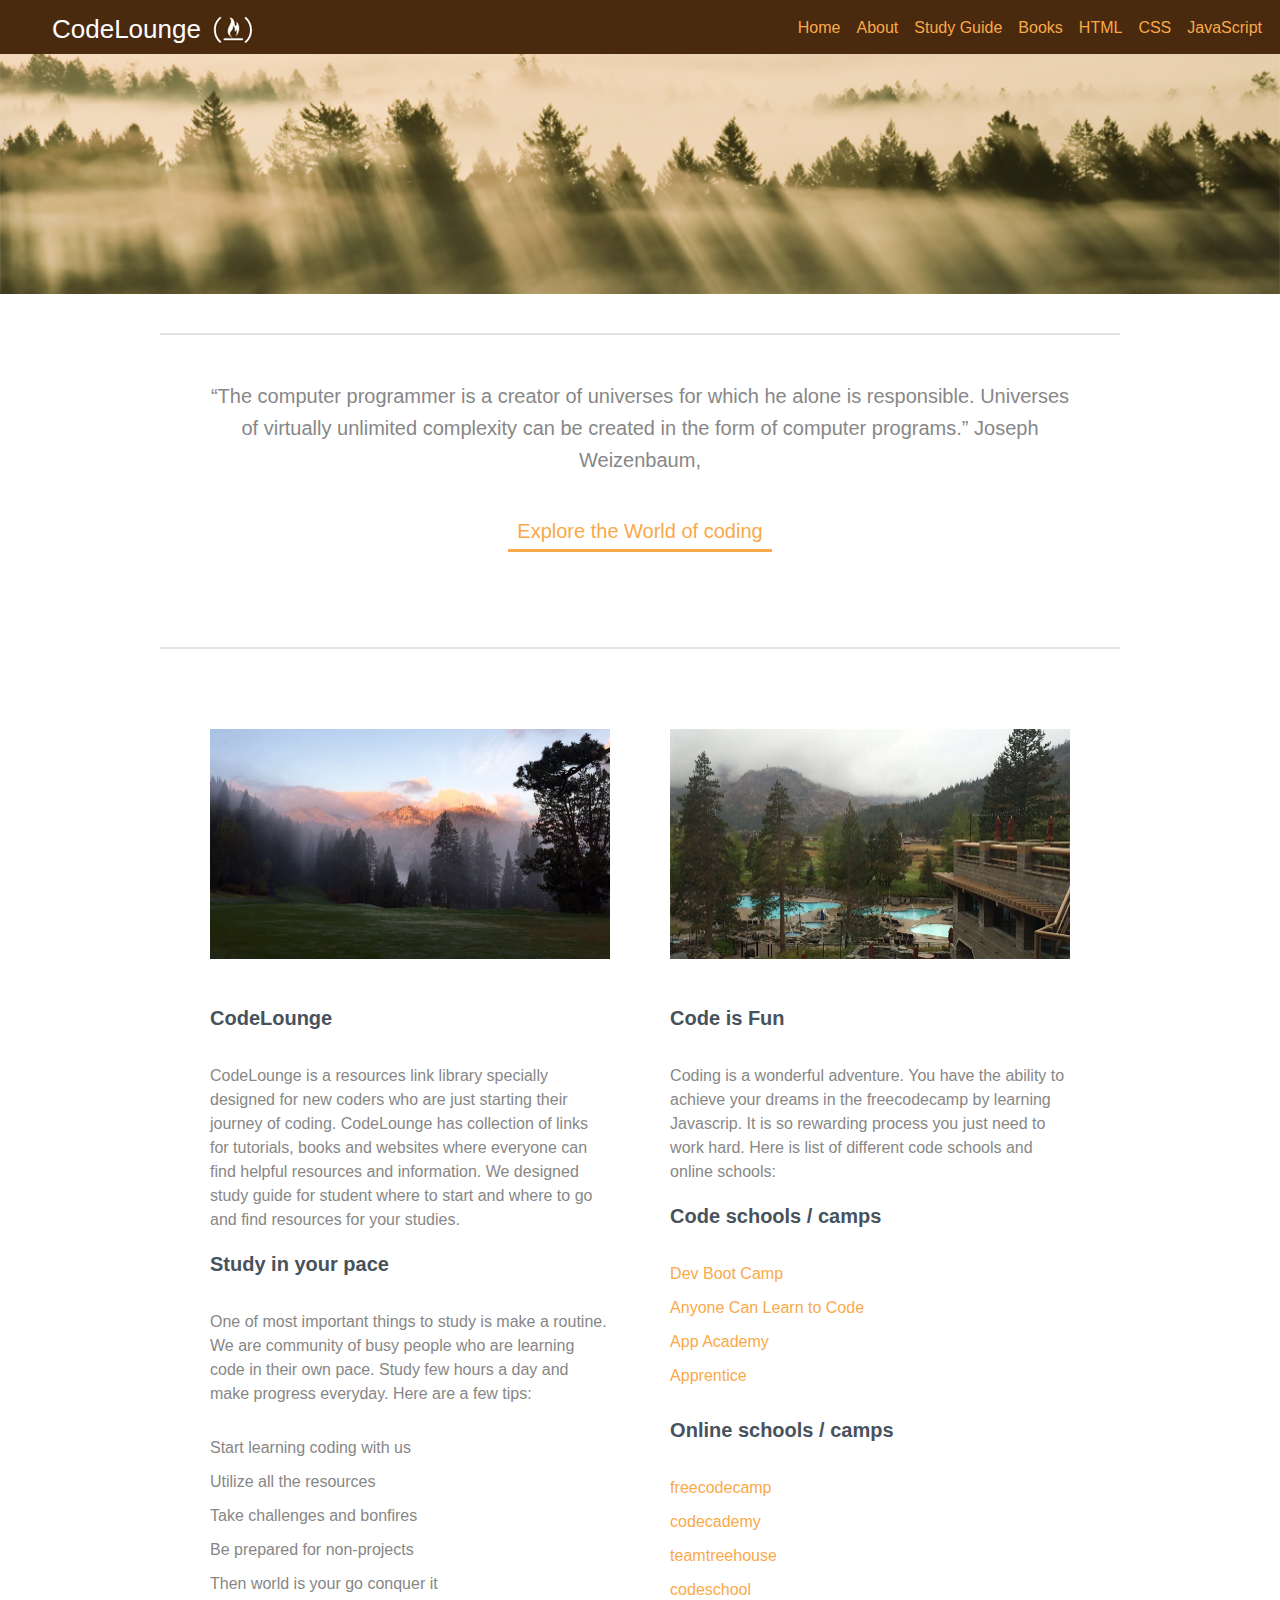
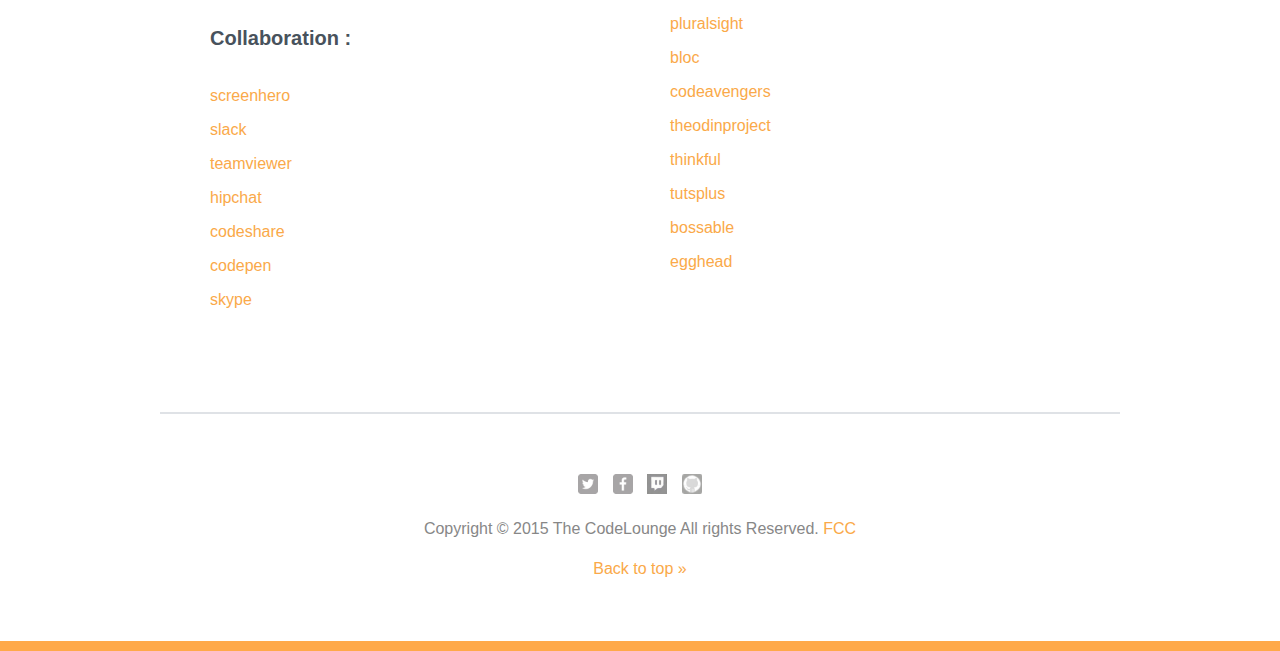
<file: index.html>
<!DOCTYPE html>
<html>
  <head>
    <title>CodeLounge</title>
    <link rel="stylesheet" href="css/style.css">
    <script src="https://ajax.googleapis.com/ajax/libs/jquery/1.11.2/jquery.min.js"></script>
  <script src="js/script.js"></script>
  </head>
  <body>

    <header id="top" class="main-header">

        <div id="topbar">
          <div class="container">
            <h1 class="title">CodeLounge</h1>
            <div class="logo">
              <a href="http://www.freecodecamp.com/" >
                <img src="img/logo.png" alt="logo">
              </a>
            </div>

              <div id="mo-nav">
                <div></div>
                <div></div>
                <div></div>
              </div>
              <div class="responsive-menu">
                <nav>
                  <ul>
                    <li class="nav-li" ><a href="index.html"class="selected">Home</a>
                    </li><li class="nav-li" ><a href="about.html" >About</a>
                    </li><li class="nav-li" ><a href="study.html">Study Guide</a>
                    </li><li class="nav-li" ><a href="books.html">Books</a>
                    </li><li class="nav-li" ><a href="html.html">HTML</a>
                    </li><li class="nav-li" ><a href="css.html">CSS</a>
                    </li><li class="nav-li" ><a href="js.html" >JavaScript</a>  </li>
                  </ul>
                </nav>
                </div>
              </div>

          </div>

        <div class="banner"></div>

      <span class="title">Journey Through the Free Code Camp</span>


    </header>

		<div class="primary-content t-border">
			<p class="intro">
        <q>The computer programmer is a creator of universes for which he alone is responsible. Universes of virtually unlimited complexity can be created in the form of computer programs.</q>
     Joseph Weizenbaum,   </p>

      <!-- <a class="callout" href="#more">Find out more</a>
        <div class="wildlife">
        <h2>Check out all the Resources</h2>

      </div>End .wildlife -->

			<a class="callout" href="http://www.codeconquest.com/what-is-coding/benefits/">Explore the World of coding</a>
		</div><!-- End .primary-content -->

		<div class="secondary-content t-border group">
      <div class="resorts">
        <img src="img/resort.jpg" alt="Resort">
        <h3>Code is Fun</h3>
        <p>
          Coding is a wonderful adventure. You have the ability to achieve your dreams in the freecodecamp by learning Javascrip. It is so rewarding process you just need to work hard. Here is list of different code schools and online schools:
        </p>
        <h3>Code schools / camps</h3>
        <ul>
          <li><a href="http://devbootcamp.com/">Dev Boot Camp</a></li>
          <li><a href="http://anyonecanlearntocode.com/">Anyone Can Learn to Code</a></li>
          <li><a href="http://www.appacademy.io">App Academy</a></li>
          <li><a href="http://www.apprentice.io/">Apprentice</a></li>
        </ul>
          <h3>Online schools / camps</h3>
          <ul>

          <li><a href="http://freecodecamp.com">freecodecamp</a></li>
          <li><a href="http://www.codecademy.com">codecademy</a></li>
          <li><a href="http://teamtreehouse.com">teamtreehouse</a></li>
          <li><a href="http://codeschool.com">codeschool</a></li>
          <li><a href="http://www.pluralsight.com/">pluralsight</a></li>
          <li><a href="https://www.bloc.io/">bloc</a></li>
          <li><a href="codeavengers.com">codeavengers</a></li>
          <li><a href="http://www.theodinproject.com/">theodinproject</a></li>
          <li><a href="https://www.thinkful.com/learn">thinkful</a></li>
          <li><a href="http://tutsplus.com/tutorials">tutsplus</a></li>
          <li><a href="http://www.bossable.com/">bossable</a></li>
          <li><a href="https://egghead.io/">egghead</a></li>
          <li><a href=""></a></li>
          <li><a href=""></a></li>



        </ul>
      </div>

      <div class="tips">
        <img src="img/mtn-landscape.jpg" alt="Mountain Landscape">

        <h3>CodeLounge</h3>
        <p>
          CodeLounge is a resources link library specially designed for new coders who are just starting their journey of coding. CodeLounge has collection of links for tutorials, books and websites where everyone can find helpful resources and information. We designed study guide for student where to start and where to go and find resources for your studies.
        </p>

        <h3>Study in your pace</h3>
        <p>
          One of most important things to study is make a routine. We are community of busy people who are learning code in their own pace. Study few hours a day and make progress everyday. Here are a few tips:
        </p>
      <ul>
        <li>Start learning coding with us</li>
        <li>Utilize all the resources</li>
        <li>Take challenges and bonfires</li>
        <li>Be prepared for non-projects</li>
        <li>Then world is your go conquer it</li>

      </ul>
      <h3>Collaboration : </h3>
      <ul>
        <li><a href="https://screenhero.com/">screenhero</a></li>
        <li><a href="https://slack.com/">slack</a></li>
        <li><a href="http://www.teamviewer.com">teamviewer</a></li>
        <li><a href="https://www.hipchat.com/">hipchat</a></li>
        <li><a href="http://www.codeshare.io/">codeshare</a></li>
        <li><a href="http://codepen.io">codepen</a></li>
        <li><a href="http://www.skype.com/en/">skype</a></li>

      </ul>
      </div>

		</div><!-- End .secondary-content -->

    <footer class="main-footer">
      <a href="https://twitter.com/FreeCodeCamp"><img src="img/twitter-wrap.png" alt="twitterlogo" class="social-icon"></a>
      <a href="https://www.facebook.com/FreeCodeCamp"><img src="img/facebook-wrap.png" alt="facebooklogo" class="social-icon"></a>
      <a href="http://www.twitch.tv/freecodecamp"><img src="img/twitch.jpg" alt="facebooklogo" class="social-icon"></a>
      <a href="https://github.com/freecodecamp"><img src="img/git.jpg" alt="twitterlogo" class="social-icon"></a>

      <p>Copyright &copy; 2015 The CodeLounge All rights Reserved. <a href="http://www.freecodecamp.com/learn-to-code">FCC</a></p>
      <a href="#top">Back to top &raquo;</a>
    </footer>
  </div>
  </body>
</html>
</file>
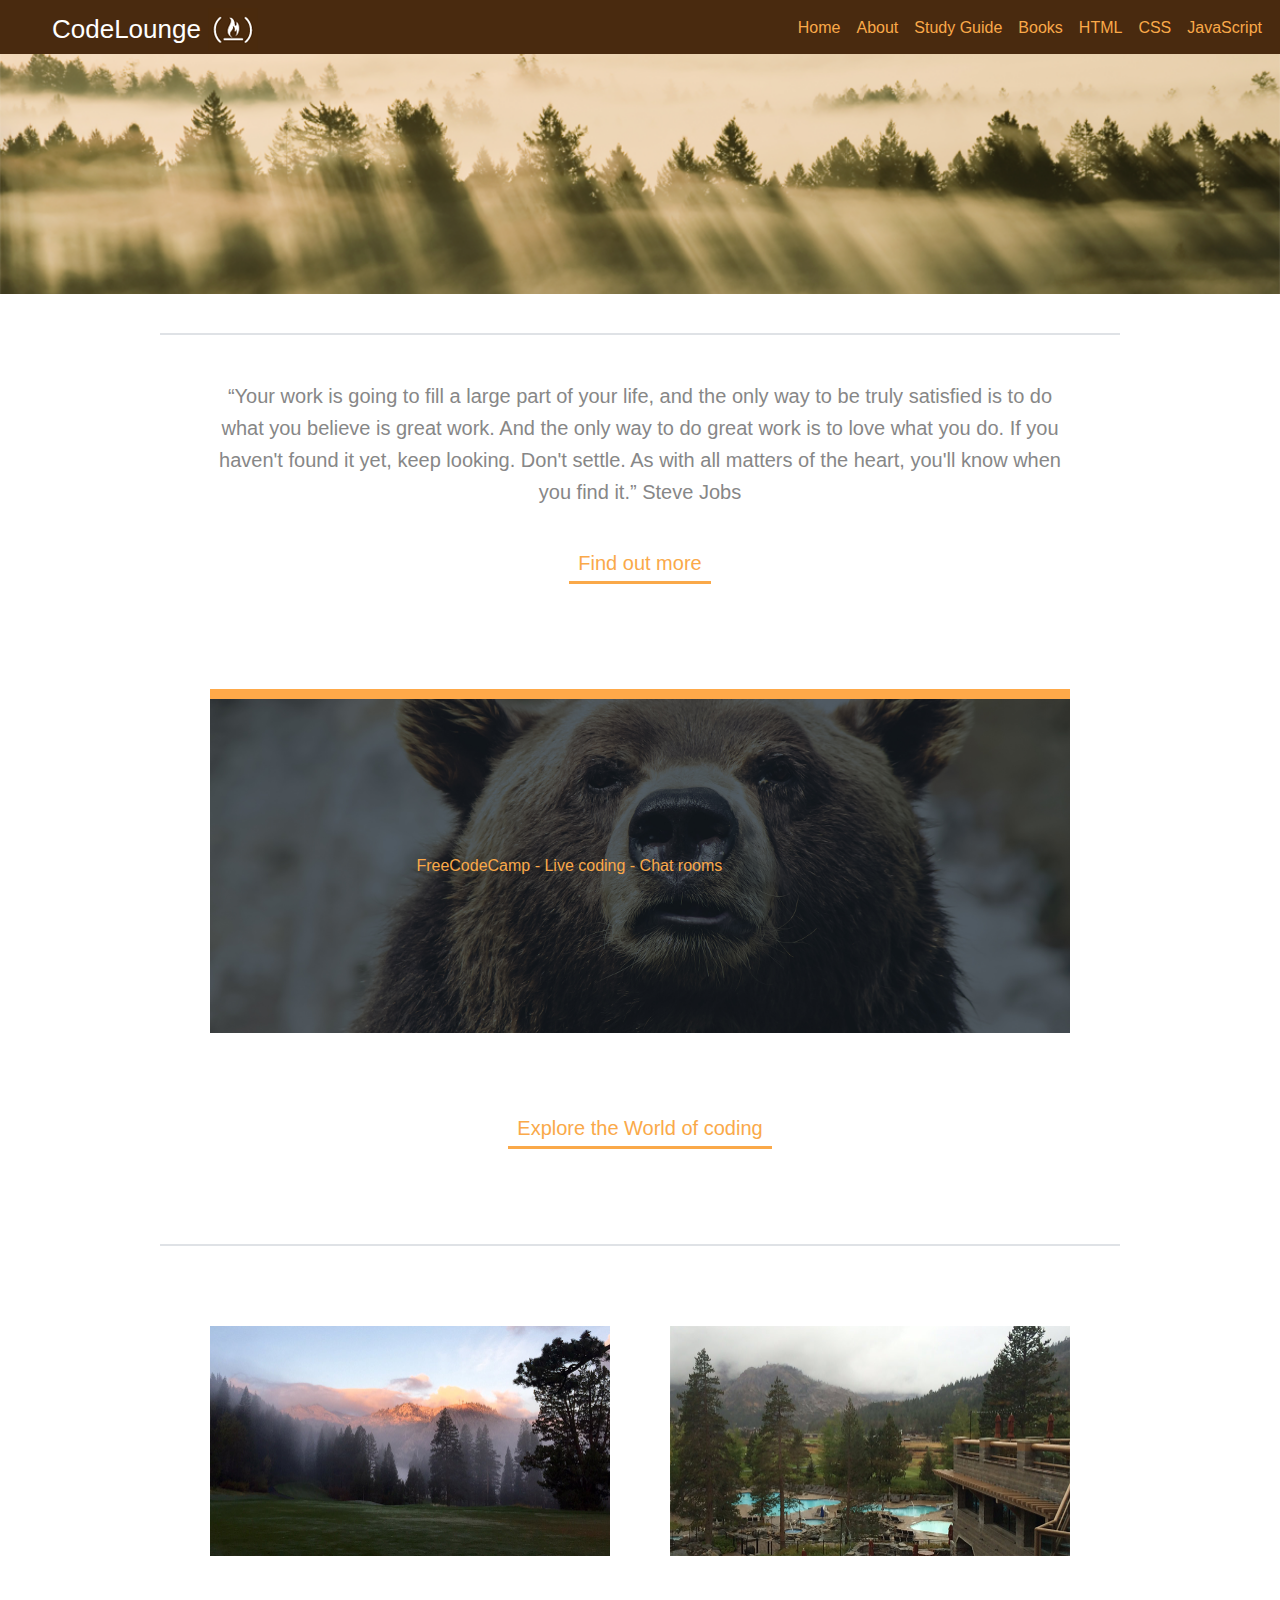
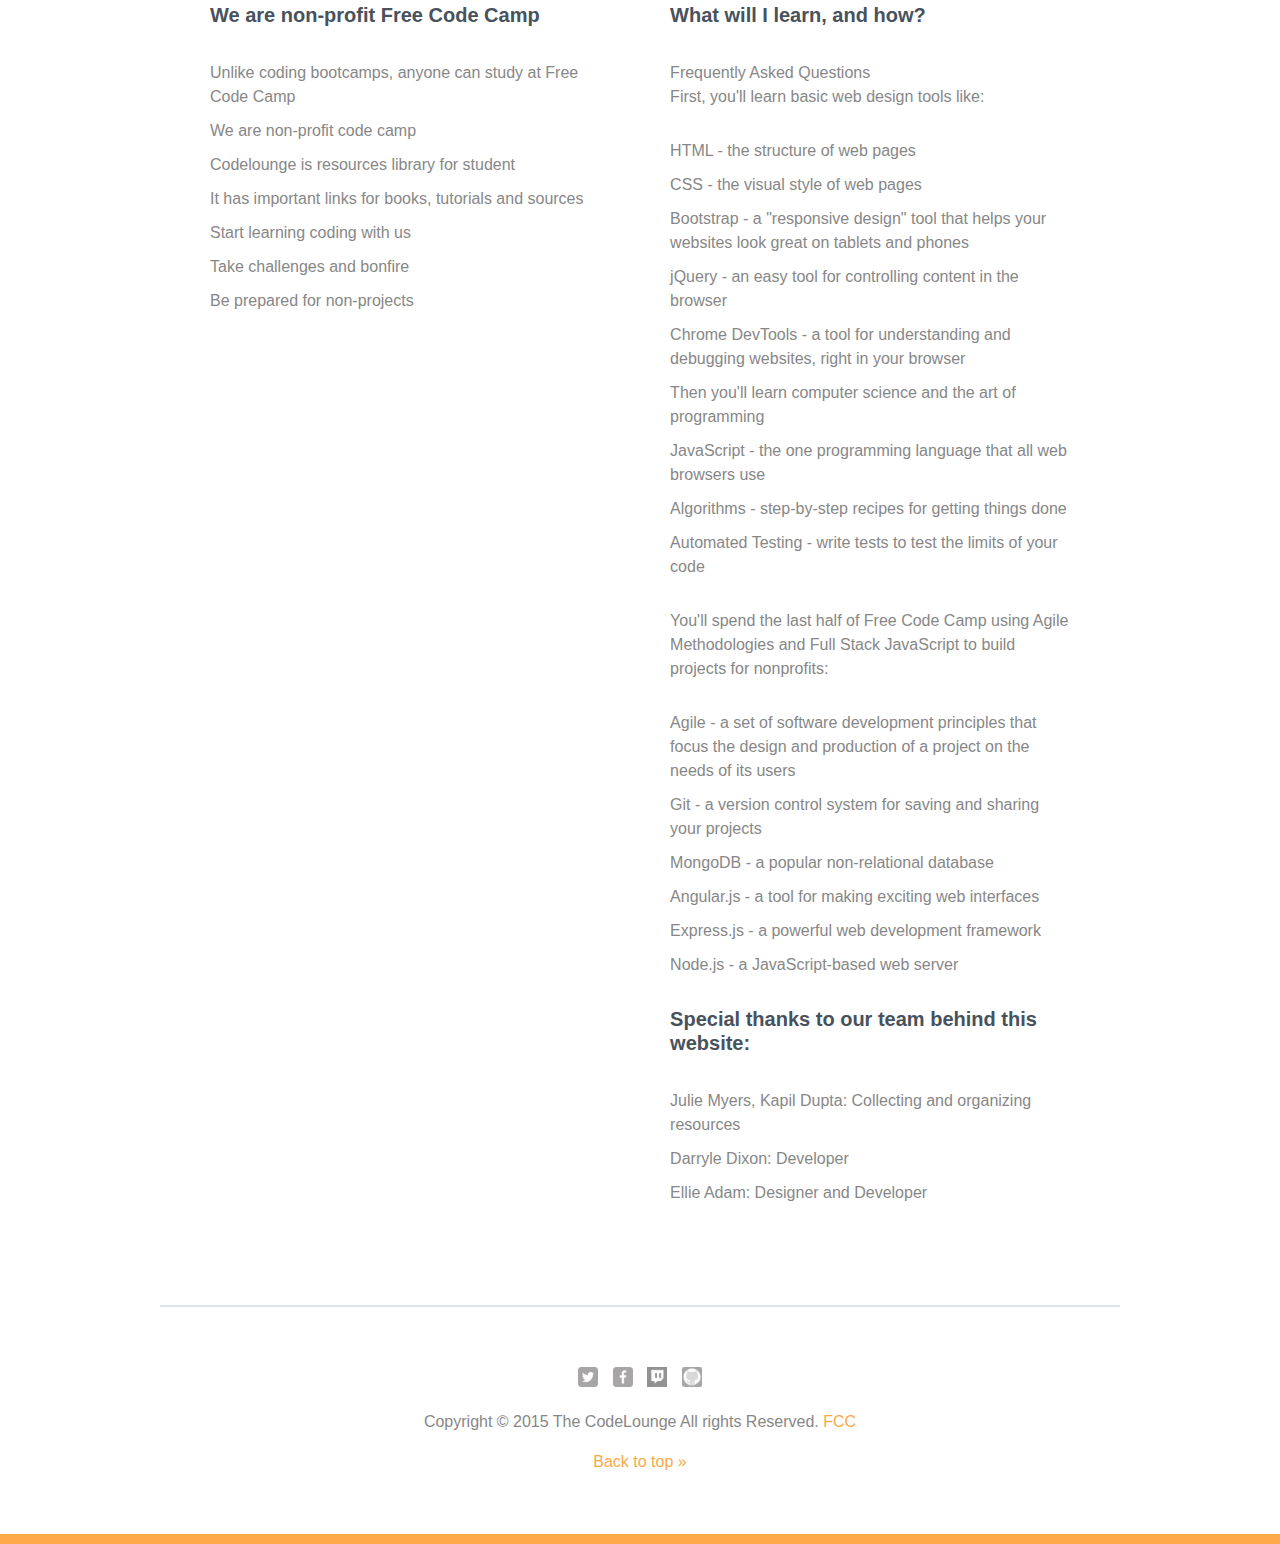
<file: about.html>
<!DOCTYPE html>
<html>
  <head>
    <title>Codelounge</title>
    <link rel="stylesheet" href="css/style.css">
    <script src="https://ajax.googleapis.com/ajax/libs/jquery/1.11.2/jquery.min.js"></script>
  <script src="js/script.js"></script>
  </head>
  <body>

    <header id="top" class="main-header">

        <div id="topbar">
          <div class="container">
            <h1 class="title">CodeLounge</h1>
            <div class="logo">
              <a href="http://www.freecodecamp.com/" >
                <img src="img/logo.png" alt="logo">
              </a>
            </div>

              <div id="mo-nav">
                <div></div>
                <div></div>
                <div></div>
              </div>
              <div class="responsive-menu">
                <nav>
                  <ul>
                    <li class="nav-li" ><a href="index.html">Home</a>
                    </li><li class="nav-li" ><a href="about.html" class="selected">About</a>
                    </li><li class="nav-li" ><a href="study.html">Study Guide</a>
                    </li><li class="nav-li" ><a href="books.html">Books</a>
                    </li><li class="nav-li" ><a href="html.html">HTML</a>
                    </li><li class="nav-li" ><a href="css.html">CSS</a>
                    </li><li class="nav-li" ><a href="js.html" >JavaScript</a></li>
                  </ul>
                </nav>
                </div>
              </div>

          </div>

        <div class="banner"></div>

      <span class="title">Journey Through the Free Code Camp</span>


    </header>

		<div class="primary-content t-border">
			<p class="intro">
        <q>Your work is going to fill a large part of your life, and the only way to be truly satisfied is to do what you believe is great work. And the only way to do great work is to love what you do. If you haven't found it yet, keep looking. Don't settle. As with all matters of the heart, you'll know when you find it.</q>
Steve Jobs

			</p>

			<a class="callout" href="http://blog.ted.com/10-places-where-anyone-can-learn-to-code/">Find out more</a>

      <div class="wildlife">
        <a class="responsive-text" href="http://www.freecodecamp.com/learn-to-code">FreeCodeCamp</a>
        <a href="http://www.twitch.tv/freecodecamp">  - Live coding</a>
        <a href="https://freecode.slack.com/messages/general/"> - Chat rooms</a>



      </div><!-- End .wildlife -->

			<a class="callout" href="http://www.codeconquest.com/what-is-coding/">Explore the World of coding</a>
		</div><!-- End .primary-content -->

		<div class="secondary-content t-border group">
      <div class="resorts">
        <img src="img/resort.jpg" alt="Resort">
        <h3>  What will I learn, and how?</h3>
        <p>

          Frequently Asked Questions</br>
        First, you'll learn basic web design tools like:
        <ul>
          <li> HTML - the structure of web pages</li>
          <li>CSS - the visual style of web pages</li>
          <li> Bootstrap - a "responsive design" tool that helps your websites look great on tablets and phones</li>
          <li>jQuery - an easy tool for controlling content in the browser</li>

          <li>Chrome DevTools - a tool for understanding and debugging websites, right in your browser</li>
          <li>Then you'll learn computer science and the art of programming</li>
          <li>JavaScript - the one programming language that all web browsers use</li>
          <li>Algorithms - step-by-step recipes for getting things done</li>
          <li>Automated Testing - write tests to test the limits of your code</li>
      </ul>
      <p>
      You'll spend the last half of Free Code Camp using Agile Methodologies and Full Stack JavaScript to build projects for nonprofits:

        </p>
        <ul>
          <li>Agile - a set of software development principles that focus the design and production of a project on the needs of its users</li>
          <li>Git - a version control system for saving and sharing your projects</li>
          <li>MongoDB - a popular non-relational database</li>
          <li>Angular.js - a tool for making exciting web interfaces</li>
          <li>Express.js - a powerful web development framework</li>
          <li> Node.js - a JavaScript-based web server</li>


        </ul>
        <ul>
          <h3> Special thanks to our team behind this website:</h3>
          <li> Julie Myers, Kapil Dupta: Collecting and organizing resources</li>
          <li>Darryle Dixon: Developer</li>
          <li>Ellie Adam: Designer and Developer</li>
        </ul>


      </div>

      <div class="tips">
        <img src="img/mtn-landscape.jpg" alt="Mountain Landscape">
        <h3>We are non-profit Free Code Camp</h3>
        <p>

        </p>
        <ul>
          <li>Unlike coding bootcamps, anyone can study at Free Code Camp</li>
          <li>We are non-profit code camp</li>
          <li>Codelounge is resources library for student</li>
          <li>It has important links for books, tutorials and sources</li>
          <li>Start learning coding with us</li>
          <li>Take challenges and bonfire</li>
          <li>Be prepared for non-projects</li>

          <li></li>
          <li></li>
          <li></li>

        </ul>


      </div>
		</div><!-- End .secondary-content -->

    <footer class="main-footer">

      <a href="https://twitter.com/FreeCodeCamp"><img src="img/twitter-wrap.png" alt="twitterlogo" class="social-icon"></a>
      <a href="https://www.facebook.com/FreeCodeCamp"><img src="img/facebook-wrap.png" alt="facebooklogo" class="social-icon"></a>
      <a href="http://www.twitch.tv/freecodecamp"><img src="img/twitch.jpg" alt="facebooklogo" class="social-icon"></a>
      <a href="https://github.com/freecodecamp"><img src="img/git.jpg" alt="twitterlogo" class="social-icon"></a>


      <p>Copyright &copy; 2015 The CodeLounge All rights Reserved. <a href="http://www.freecodecamp.com/learn-to-code">FCC</a></p>
      <a href="#top">Back to top &raquo;</a>
    </footer>

  </body>
</html>
</file>
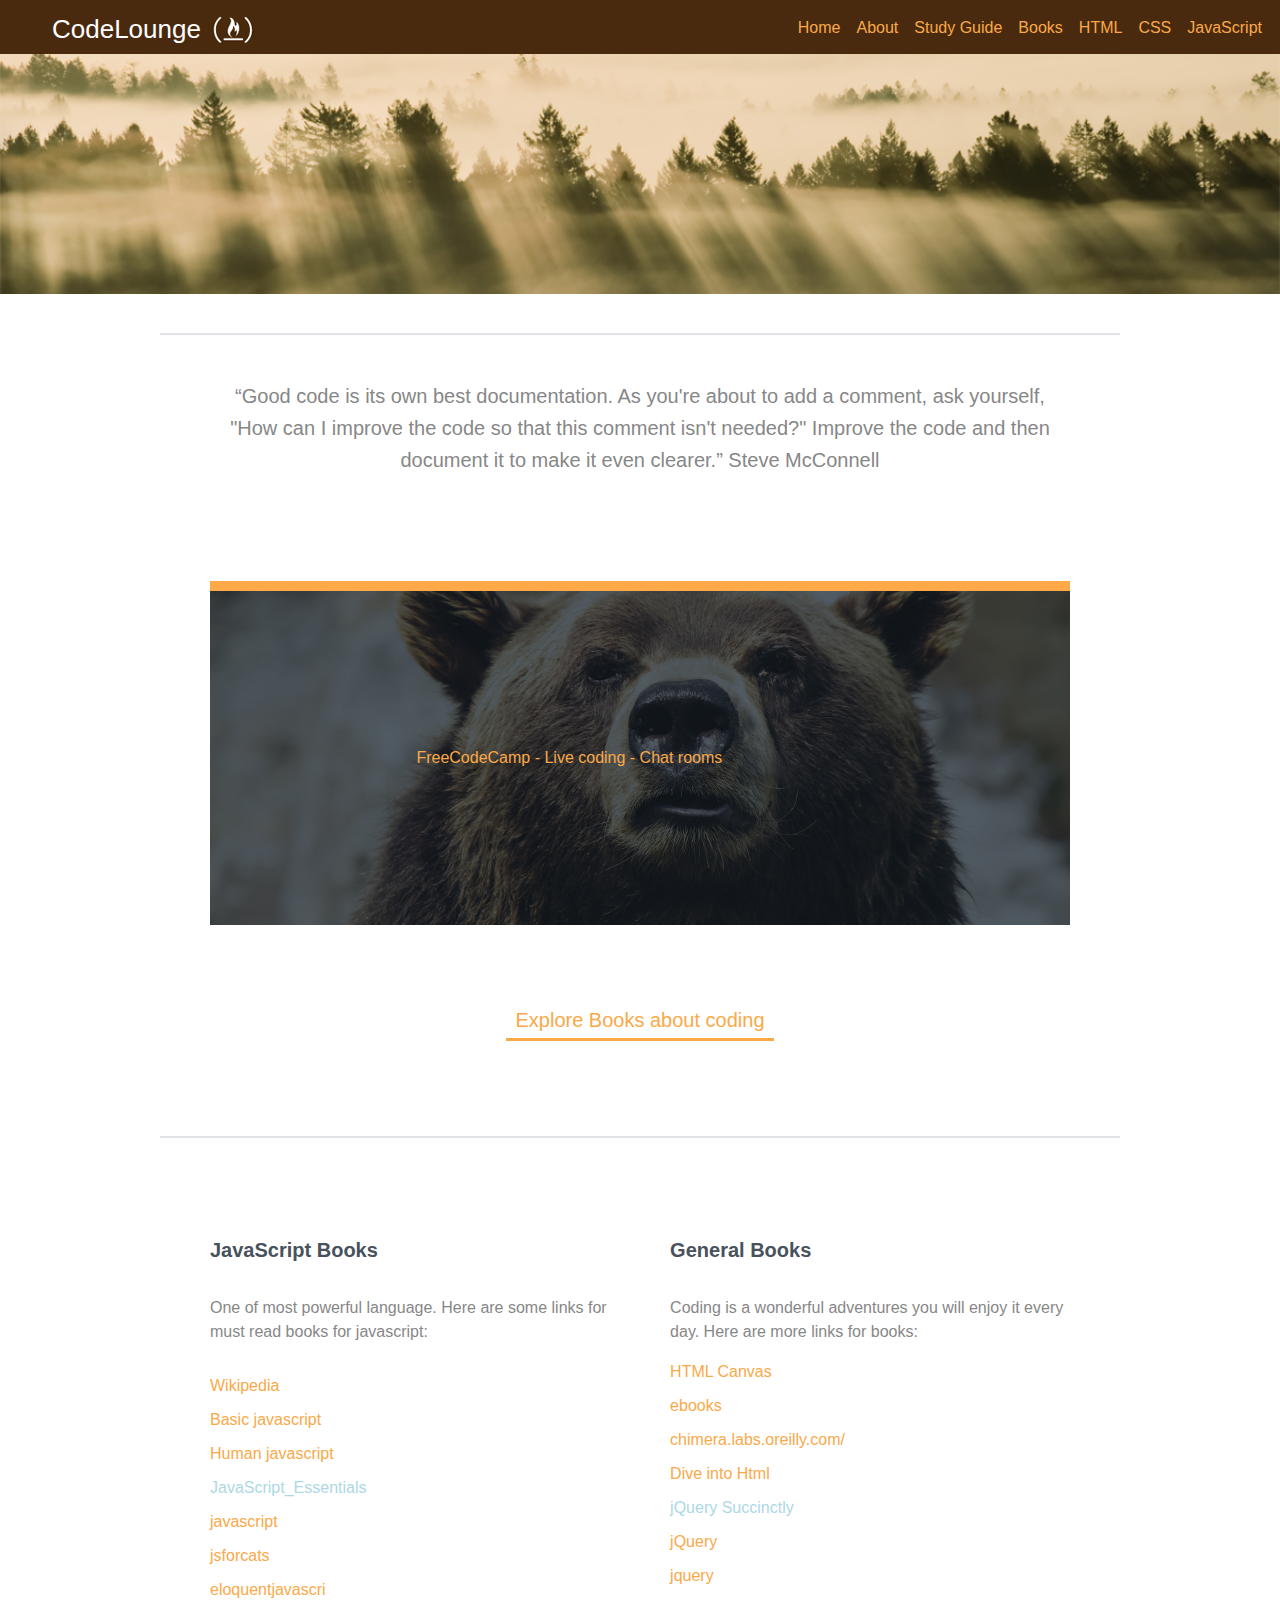
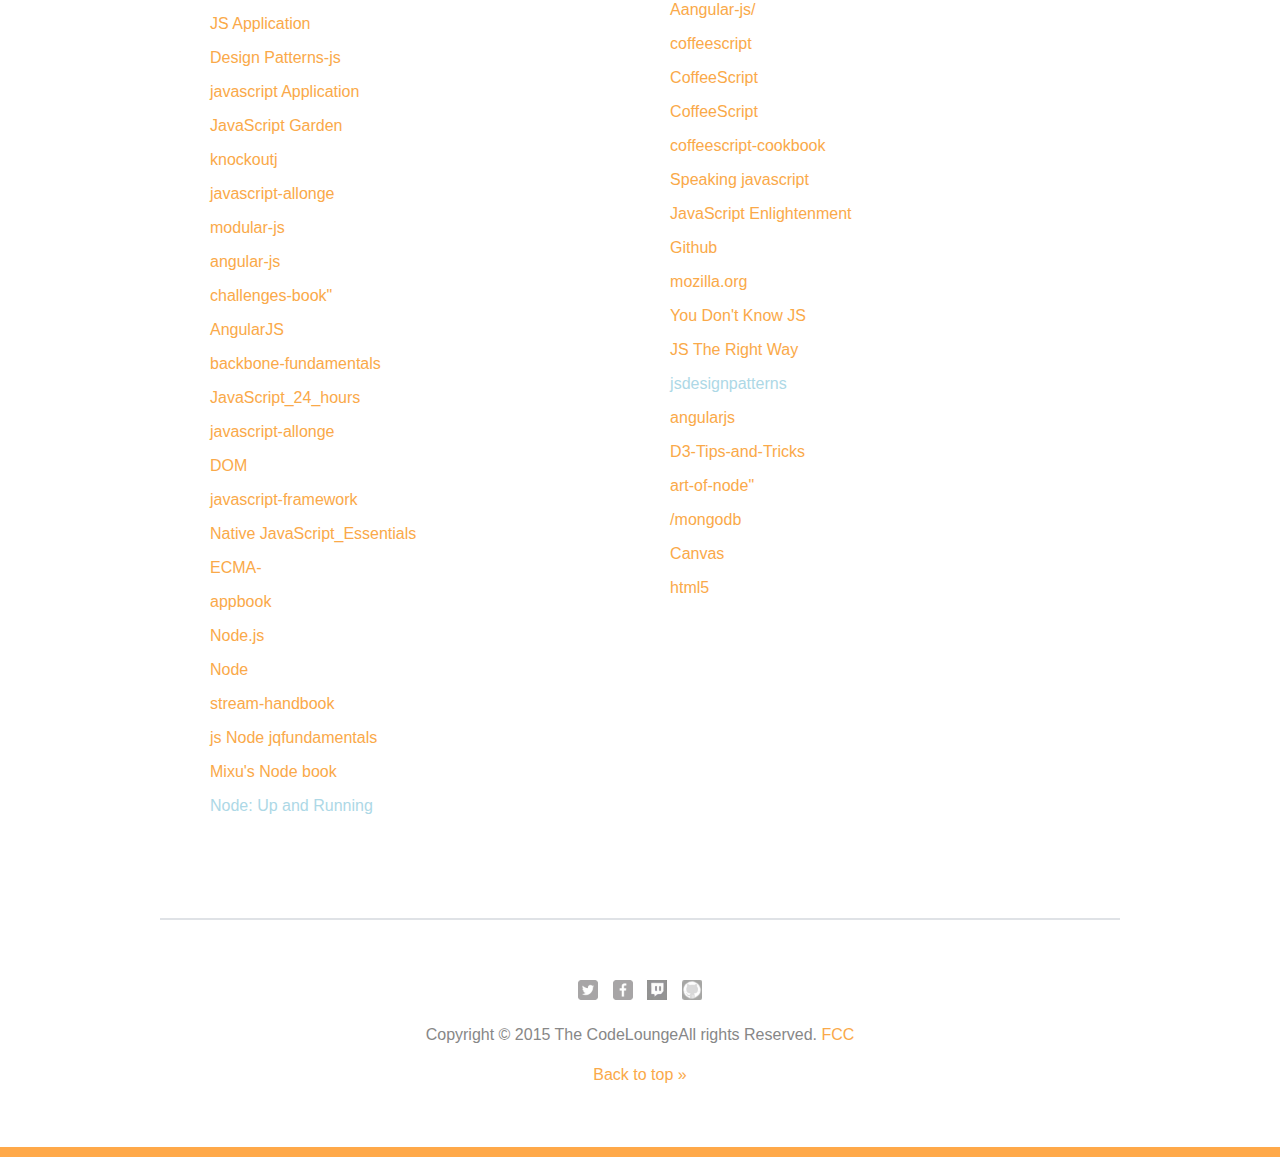
<file: books.html>
<!DOCTYPE html>
<html>
  <head>
    <title>CodeLounge</title>
    <link rel="stylesheet" href="css/style.css">
    <script src="https://ajax.googleapis.com/ajax/libs/jquery/1.11.2/jquery.min.js"></script>
  <script src="js/script.js"></script>
  </head>
  <body>

    <header id="top" class="main-header">

        <div id="topbar">
          <div class="container">
            <h1 class="title">CodeLounge</h1>
            <div class="logo">
              <a href="http://www.freecodecamp.com/" >
                <img src="img/logo.png" alt="logo">
              </a>
            </div>
            <div id="mo-nav">
              <div></div>
              <div></div>
              <div></div>
            </div>
            <div class="responsive-menu">
            <nav>
              <ul>
                <li class="nav-li" ><a href="index.html">Home</a>
                </li><li class="nav-li" ><a href="about.html">About</a>
                </li><li class="nav-li" ><a href="study.html">Study Guide</a>
                </li><li class="nav-li" ><a href="books.html"  class="selected">Books</a>
                </li><li class="nav-li" ><a href="html.html">HTML</a>
                </li><li class="nav-li" ><a href="css.html">CSS</a>
                </li><li class="nav-li" ><a href="js.html" >JavaScript</a>
                </li>
              </ul>
            </nav>
          </div>
        </div>
      </div>
        <div class="banner"></div>

      <span class="title">Journey Through the Free Code Camp</span>


    </header>

		<div class="primary-content t-border">
			<p class="intro">
      <q>Good code is its own best documentation. As you're about to add a comment, ask yourself, "How can I improve the code so that this comment isn't needed?" Improve the code and then document it to make it even clearer.</q> Steve McConnell
			</p>


            <div class="wildlife">
              <a class="responsive-text" href="http://www.freecodecamp.com/learn-to-code">FreeCodeCamp</a>
              <a href="http://www.twitch.tv/freecodecamp">  - Live coding</a>
              <a href="https://freecode.slack.com/messages/general/"> - Chat rooms</a>



            </div><!-- End .wildlife -->

			<a class="callout" href="https://github.com/vhf/free-programming-books/">Explore Books about coding</a>
		</div><!-- End .primary-content -->

		<div class="secondary-content t-border group">
      <div class="resorts">
      <!--  <img src="img/resort.jpg" alt="Resort"> -->
      <h3>General Books</h3>
      <p>
        Coding is a wonderful adventures you will enjoy it every day. Here are more links for books:
      </p>
          <li><a href=""></a></li>
          <li><a href=""></a></li>
          <li><a href=""></a></li>
          <li><a href="http://joshondesign.com/p/books/canvasdeepdive/toc.html">HTML Canvas</a></li>
          <li><a href="http://it-ebooks.info/">ebooks</a></li>
          <li><a href="http://chimera.labs.oreilly.com/">chimera.labs.oreilly.com/</a></li>
          <li><a href="http://diveintohtml5.info/index.html">Dive into Html</a></li>
          <li><a href="http://www.syncfusion.com/resources/techportal/ebooks/jquery"></a></li>
          <li><a href="">jQuery Succinctly</a></li>
          <li><a href="http://jqfundamentals.com/">jQuery</a></li>
          <li><a href="http://jqueryenlightenment.com/jquery_enlightenment.pdf">jquery</a></li>
          <li><a href="https://leanpub.com/recipes-with-angular-js/read">Aangular-js/</a></li>
          <li><a href="http://arcturo.github.io/library/coffeescript/01_introduction.html">coffeescript</a></li>
          <li><a href="http://autotelicum.github.io/Smooth-CoffeeScript/interactive/interactive-coffeescript.html">CoffeeScript</a></li>
          <li><a href="http://hardrockcoffeescript.org/">CoffeeScript</a></li>

          <li><a href="https://coffeescript-cookbook.github.io/">coffeescript-cookbook</a></li>
          <li><a href="http://www.ecma-international.org/publications/files/ECMA-ST/Ecma-262.pdf"></a></li>
          <li><a href="http://speakingjs.com/es5/">Speaking javascript</a></li>
          <li><a href="http://www.javascriptenlightenment.com/JavaScript_Enlightenment.pdf">JavaScript Enlightenment</a></li>
          <li><a href="https://github.com/whyisjake/bootstrap">Github</a></li>
          <li><a href="https://developer.mozilla.org/en-US/docs/Web/JavaScript/Guide/Introduction">mozilla.org</a></li>
          <li><a href="https://github.com/getify/You-Dont-Know-JS/blob/master/README.md#you-dont-know-js-book-series">You Don't Know JS</a></li>
          <li><a href="http://jstherightway.org/">JS The Right Way</a></li>
          <li><a href="http://www.addyosmani.com/resources/essentialjsdesignpatterns/book/"></a></li>
          <li><a href="">jsdesignpatterns</a></li>
          <li><a href="https://www.syncfusion.com/resources/techportal/ebooks/angularjs">angularjs</a></li>
          <li><a href="https://leanpub.com/D3-Tips-and-Tricks/read">D3-Tips-and-Tricks</a></li>

          <li><a href="https://github.com/maxogden/art-of-node">art-of-node"</a></li>
          <li><a href="http://openmymind.net/mongodb.pdf">/mongodb</a></li>
          <li><a href=""></a></li>
          <li><a href=""></a></li>
          <li><a href="http://learnjs.io/canvassing/read/">Canvas</a></li>
          <li><a href="http://diveintohtml5.info/index.html">html5</a></li>




      </div>

      <div class="tips">
        <!--  <img src="img/mtn-landscape.jpg" alt="Mountain Landscape"> -->
        <h3>JavaScript Books</h3>
        <p>
          One of most powerful language. Here are some links for must read  books for javascript:
        </p>
        <ul>
          <li><a href="http://en.wikipedia.org/wiki/JavaScript">Wikipedia</a></li>
          <li><a href="http://www.2ality.com/2013/06/basic-javascript.html
">Basic javascript</a></li>
          <li><a href="http://read.humanjavascript.com/">Human javascript</a></li>
          <li><a href="http://www.techotopia.com/index.php/JavaScript_Essentials"></a></li>
          <li><a href="">JavaScript_Essentials</a></li>
          <li><a href="https://github.com/vhf/free-programming-books/blob/master/free-programming-books.md#javascript"></a></li>
          <li><a href="Github Free Books"></a></li>
          <li><a href="http://jsbooks.revolunet.com/"></a></li>
          <li><a href="https://leanpub.com/javascript-allonge/read">javascript</a></li>
          <li><a href="http://jsforcats.com/
"></a></li>

          <li><a href="http://jsforcats.com/">jsforcats</a></li>

          <li><a href="http://eloquentjavascript.net/">eloquentjavascri</a></li>
          <li><a href="http://chimera.labs.oreilly.com/books/1234000000262/index.html">JS Application</a></li>
          <li><a href="http://books.google.com/books/about/Design_Patterns.html?id=6oHuKQe3TjQC">Design Patterns-js</a></li>
          <li><a href="http://chimera.labs.oreilly.com/books/1234000000262/index.html">javascript Application</a></li>

          <li><a href="http://bonsaiden.github.io/JavaScript-Garden/">JavaScript Garden</a></li>
          <li><a href="http://www.syncfusion.com/resources/techportal/ebooks/knockoutjs">knockoutj</a></li>

          <li><a href="https://leanpub.com/javascript-allonge/read">javascript-allonge</a></li>
          <li><a href="http://addyosmani.com/writing-modular-js/">modular-js</a></li>
          <li><a href="https://leanpub.com/recipes-with-angular-js/read">angular-js</a></li>
          <li><a href=""></a></li>
          <li><a href=""></a></li>
          <li><a href="https://github.com/tcorral/javascript-challenges-book">challenges-book"</a></li>
          <li><a href="http://fastandfluid.com/publicdownloads/AngularJSIn60MinutesIsh_DanWahlin_May2013.pdf">AngularJS</a></li>
          <li><a href="http://addyosmani.github.io/backbone-fundamentals/">backbone-fundamentals</a></li>
          <li><a href=""></a></li>
          <li><a href="http://www.informit.com/library/library.aspx?b=STY_JavaScript_24_hours">JavaScript_24_hours</a></li>

          <li><a href="https://leanpub.com/javascript-allonge/read">javascript-allonge</a></li>
          <li><a href="http://domenlightenment.com/">DOM</a></li>
          <li><a href="http://dailyjs.com/files/build-a-javascript-framework.pdf">javascript-framework</a></li>
          <li><a href="http://chimera.labs.oreilly.com/books/1234000001655/index.html">Native JavaScript_Essentials</a></li>
          <li><a href=""></a></li>
          <li><a href=""></a></li>
          <li><a href=""></a></li>
          <li><a href=""></a></li>
          <li><a href="http://www.ecma-international.org/publications/files/ECMA-ST/Ecma-262.pdf">ECMA-</a></li>
          <li><a href="http://singlepageappbook.com/">appbook</a></li>

          <li><a href="http://www.nodebeginner.org/">Node.js</a></li>
          <li><a href="http://chimera.labs.oreilly.com/books/1234000001808/index.html">Node</a></li>
          <li><a href="https://github.com/substack/stream-handbook">stream-handbook</a></li>
          <li><a href="https://leanpub.com/jsfun/read">js Node jqfundamentals</a></li>
          <li><a href="http://book.mixu.net/node/">Mixu's Node book</a></li>
          <li><a href="http://chimera.labs.oreilly.com/books/1234000001808/index.html"></a></li>
          <li><a href=""></a></li>
          <li><a href=""></a></li>
          <li><a href=""></a></li>
          <li><a href=""></a></li>
          <li><a href="">Node: Up and Running</a></li>
        </ul>
      </div>
		</div><!-- End .secondary-content -->
    <footer class="main-footer">

      <a href="https://twitter.com/FreeCodeCamp"><img src="img/twitter-wrap.png" alt="twitterlogo" class="social-icon"></a>
      <a href="https://www.facebook.com/FreeCodeCamp"><img src="img/facebook-wrap.png" alt="facebooklogo" class="social-icon"></a>
      <a href="http://www.twitch.tv/freecodecamp"><img src="img/twitch.jpg" alt="facebooklogo" class="social-icon"></a>
      <a href="https://github.com/freecodecamp"><img src="img/git.jpg" alt="twitterlogo" class="social-icon"></a>



      <p>Copyright &copy; 2015 The CodeLoungeAll rights Reserved. <a href="http://www.freecodecamp.com/learn-to-code"> FCC</a></p>
      <a href="#top">Back to top &raquo;</a>
    </footer>
  </div>
  </body>
</html>
</file>
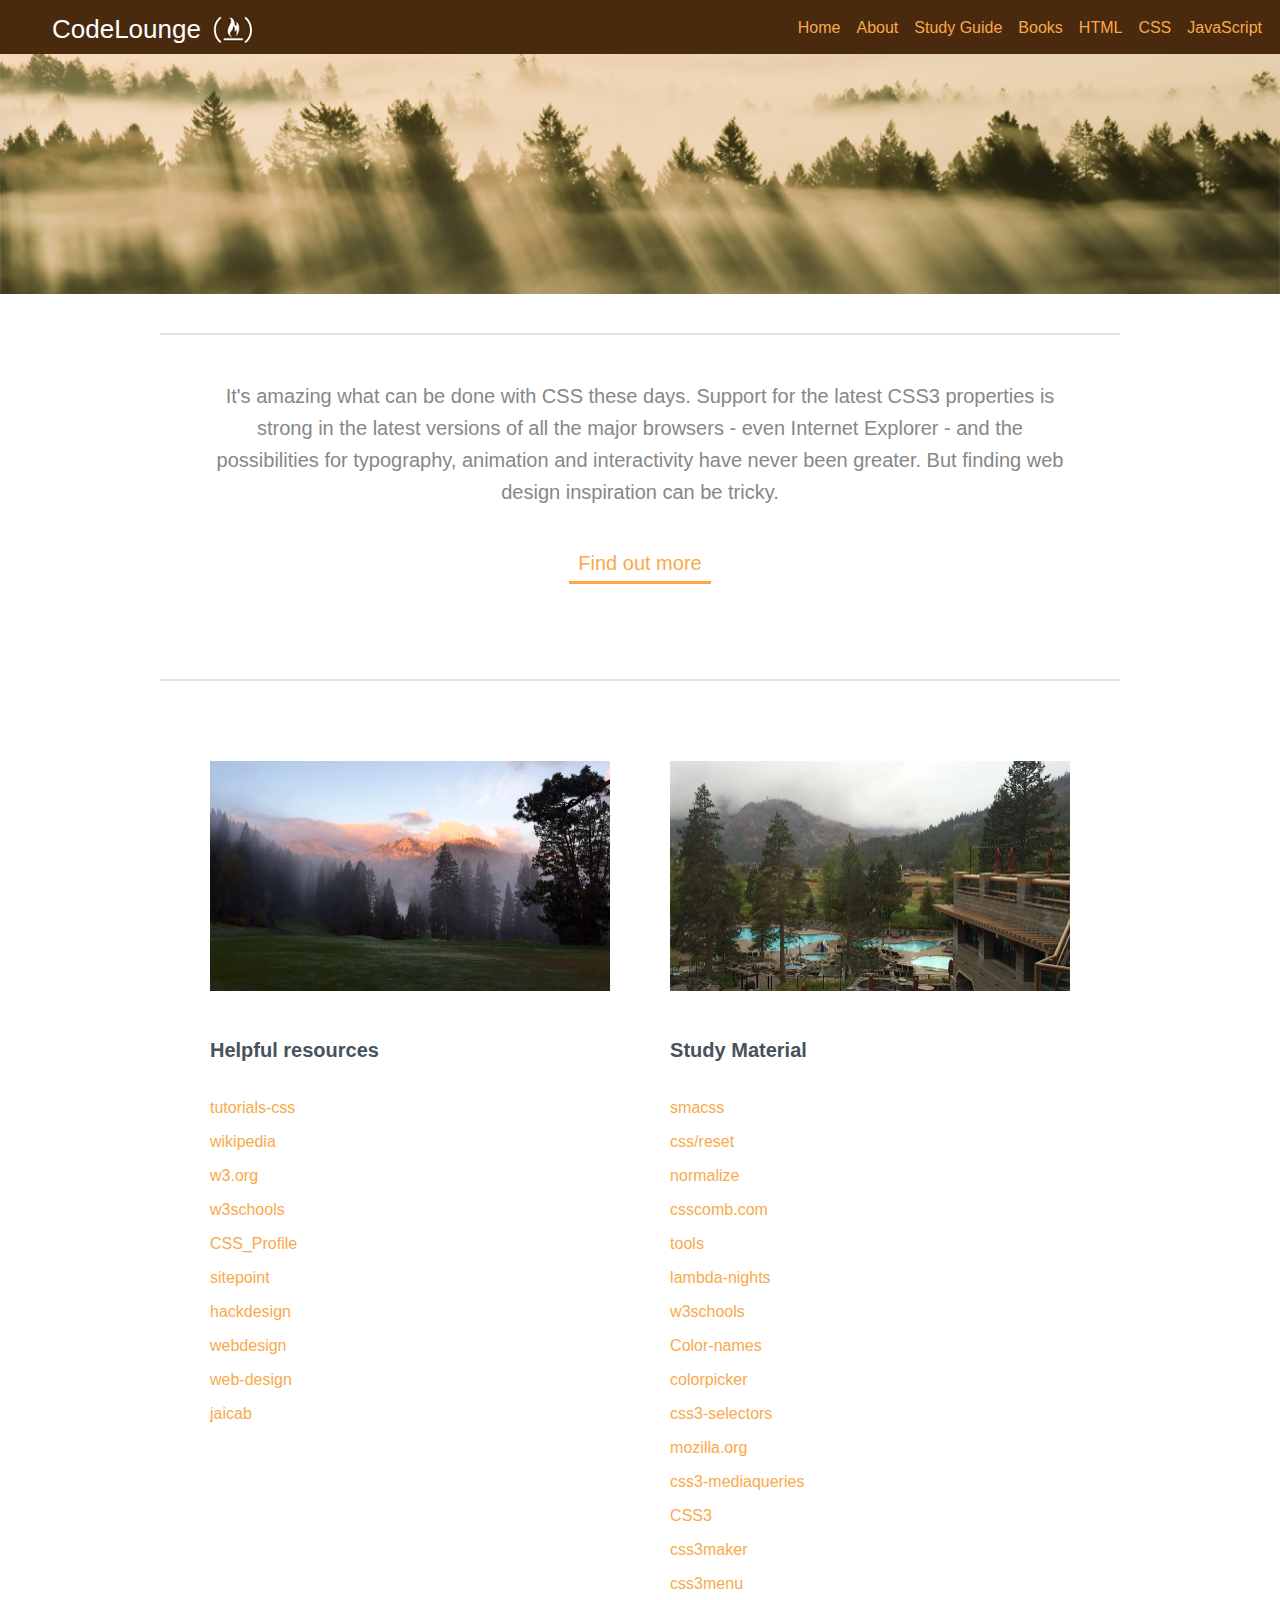
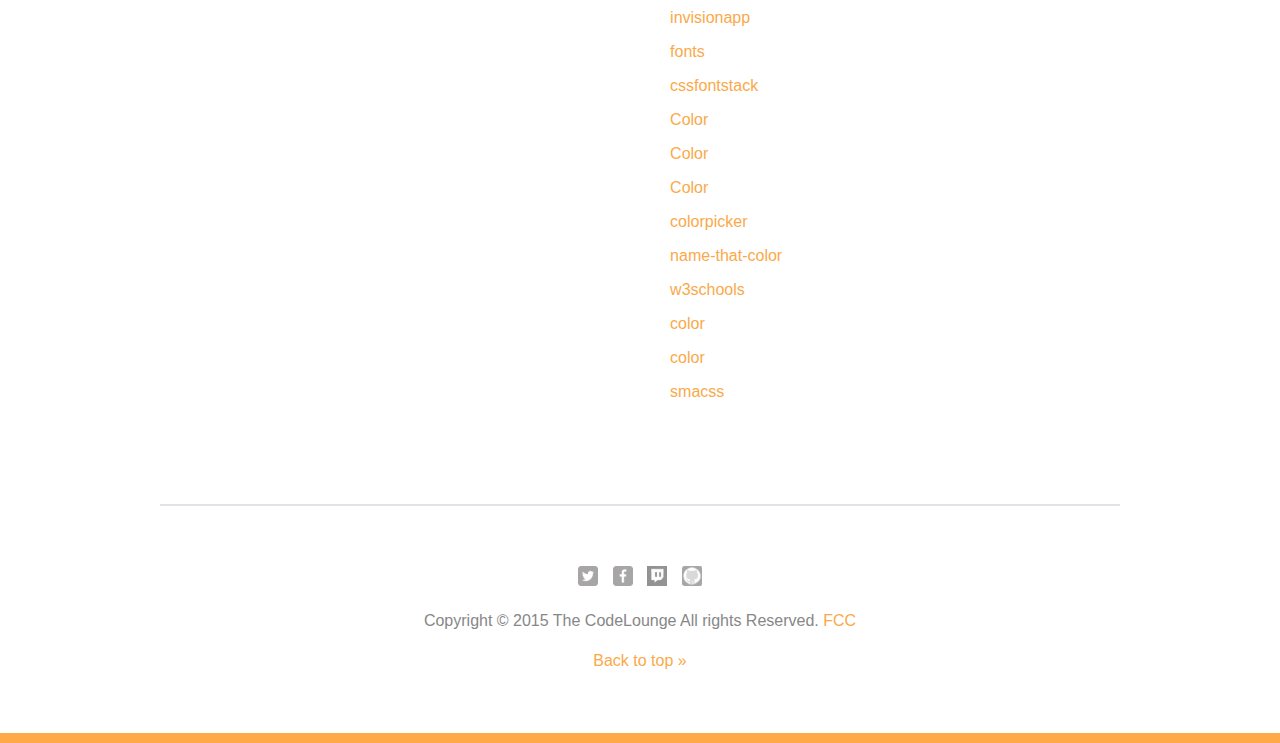
<file: css.html>
<!DOCTYPE html>
<html>
  <head>
    <title>CodeLounge</title>
    <link rel="stylesheet" href="css/style.css">
    <script src="https://ajax.googleapis.com/ajax/libs/jquery/1.11.2/jquery.min.js"></script>
  <script src="js/script.js"></script>
  </head>
  <body>

    <header id="top" class="main-header">

        <div id="topbar">
          <div class="container">
            <h1 class="title">CodeLounge</h1>
            <div class="logo">
              <a href="http://www.freecodecamp.com/" >
                <img src="img/logo.png" alt="logo">
              </a>
            </div>
            <div id="mo-nav">
              <div></div>
              <div></div>
              <div></div>
            </div>
            <div class="responsive-menu">
            <nav>
              <ul>
                <li class="nav-li" ><a href="index.html">Home</a>
                </li><li class="nav-li" ><a href="about.html">About</a>
                </li><li class="nav-li" ><a href="study.html">Study Guide</a>
                </li><li class="nav-li" ><a href="books.html">Books</a>
                </li><li class="nav-li" ><a href="html.html">HTML</a>
                </li><li class="nav-li" ><a href="css.html"  class="selected">CSS</a>
                </li><li class="nav-li" ><a href="js.html" >JavaScript</a>
                </li>
              </ul>
            </nav>
          </div>
        </div>
      </div>

        <div class="banner"></div>

      <span class="title">Journey Through the Free Code Camp</span>


    </header>


		<div class="primary-content t-border">
			<p class="intro">
        It's amazing what can be done with CSS these days. Support for the latest CSS3 properties is strong in the latest versions of all the major browsers - even Internet Explorer - and the possibilities for typography, animation and interactivity have never been greater. But finding web design inspiration can be tricky.
			</p>
			<a class="callout" href="http://www.w3.org/standards/webdesign/htmlcss">Find out more</a>



		</div><!-- End .primary-content -->

		<div class="secondary-content t-border group">
      <div class="resorts">
        <img src="img/resort.jpg" alt="Resort">
        <h3>Study Material</h3>
        <ul>
          <li><a href="https://smacss.com/">smacss</a></li>
          <li><a href="http://meyerweb.com/eric/tools/css/reset/">css/reset</a></li>
          <li><a href="http://necolas.github.io/normalize.css/">normalize</a></li>
          <li><a href="http://csscomb.com/">csscomb.com</a></li>
          <li><a href="http://meyerweb.com/eric/tools/dencoder/">tools</a></li>
          <li><a href="http://lambda-nights.com/">lambda-nights</a></li>


          <li><a href="http://www.w3schools.com/css/css_intro.asp">w3schools</a></li>
          <li><a href="http://www.color-blindness.com/color-name-hue/">Color-names</a></li>
          <li><a href="http://www.colorpicker.com/">colorpicker</a></li>
          <li><a href="http://www.w3.org/TR/css3-selectors/">css3-selectors</a></li>
          <li><a href="https://developer.mozilla.org/en-US/docs/Web/CSS/Reference">mozilla.org</a></li>
          <li><a href="http://www.w3.org/TR/css3-mediaqueries/">css3-mediaqueries</a></li>
          <li><a href="http://css3please.com/">CSS3</a></li>
          <li><a href="http://www.css3maker.com/">css3maker</a></li>
          <li><a href="http://css3menu.com/index.html
">css3menu</a></li>
          <li><a href="http://www.invisionapp.com/">invisionapp</a></li>
          <li><a href="http://www.google.com/fonts">fonts</a></li>
          <li><a href="http://www.cssfontstack.com/">cssfontstack</a></li>
          <li><a href="https://color.adobe.com/">Color</a></li>
          <li><a href="http://clrs.cc/">Color</a></li>
          <li><a href="http://coolors.co/">Color</a></li>
          <li><a href="http://www.w3schools.com/tags/ref_colorpicker.asp">colorpicker</a></li>
          <li><a href="http://chir.ag/projects/name-that-color/#6195ED">name-that-color</a></li>
          <li><a href="http://www.w3schools.com/tags/ref_colorpicker.asp">w3schools</a></li>
          <li><a href="http://chir.ag/projects/name-that-color/#6195ED">color</a></li>
          <li><a href="http://www.colorpicker.com/"></a></li>
          <li><a href="http://www.0to255.com/">color</a></li>
          <li><a href="https://smacss.com/">smacss</a></li>
          <li><a href=""></a></li>
          <li><a href=""></a></li>
          <li><a href=""></a></li>
          <li><a href=""></a></li>
  </ul>
      </div>

      <div class="tips">
        <img src="img/mtn-landscape.jpg" alt="Mountain Landscape">
        <h3>Helpful resources</h3>
        <ul>
          <li><a href="http://html.net/tutorials/css/lesson1.php">tutorials-css</a></li>
          <li><a href="http://en.wikipedia.org/wiki/CSS_Profile">wikipedia</a></li>
          <li><a href="http://www.w3.org/standards/webdesign/htmlcss">w3.org</a></li>
          <li><a href="http://www.w3schools.com/css/css_intro.asp">w3schools</a></li>
          <li><a href="http://en.wikipedia.org/wiki/CSS_Profile">CSS_Profile</a></li>
          <li><a href="http://www.sitepoint.com/web-foundations/css/">sitepoint</a></li>
          <li><a href="https://hackdesign.org/">hackdesign</a></li>
          <li><a href="http://www.learningwebdesign.com/">webdesign</a></li>
          <li><a href="http://www.skilledup.com/guides/learn-web-design-course-guide/">web-design</a></li>
          <li><a href="http://jaicab.com/">jaicab</a></li>
          <li><a href=""></a></li>
          <li><a href=""></a></li>
  </ul>
      </div>
		</div><!-- End .secondary-content -->

    <footer class="main-footer">

      <a href="https://twitter.com/FreeCodeCamp"><img src="img/twitter-wrap.png" alt="twitterlogo" class="social-icon"></a>
      <a href="https://www.facebook.com/FreeCodeCamp"><img src="img/facebook-wrap.png" alt="facebooklogo" class="social-icon"></a>
      <a href="http://www.twitch.tv/freecodecamp"><img src="img/twitch.jpg" alt="facebooklogo" class="social-icon"></a>
      <a href="https://github.com/freecodecamp"><img src="img/git.jpg" alt="twitterlogo" class="social-icon"></a>

      <p>Copyright &copy; 2015 The CodeLounge All rights Reserved. <a href="http://www.freecodecamp.com/learn-to-code">FCC</a></p>
      <a href="#top">Back to top &raquo;</a>
    </footer>
  </div>
  </body>
</html>
</file>
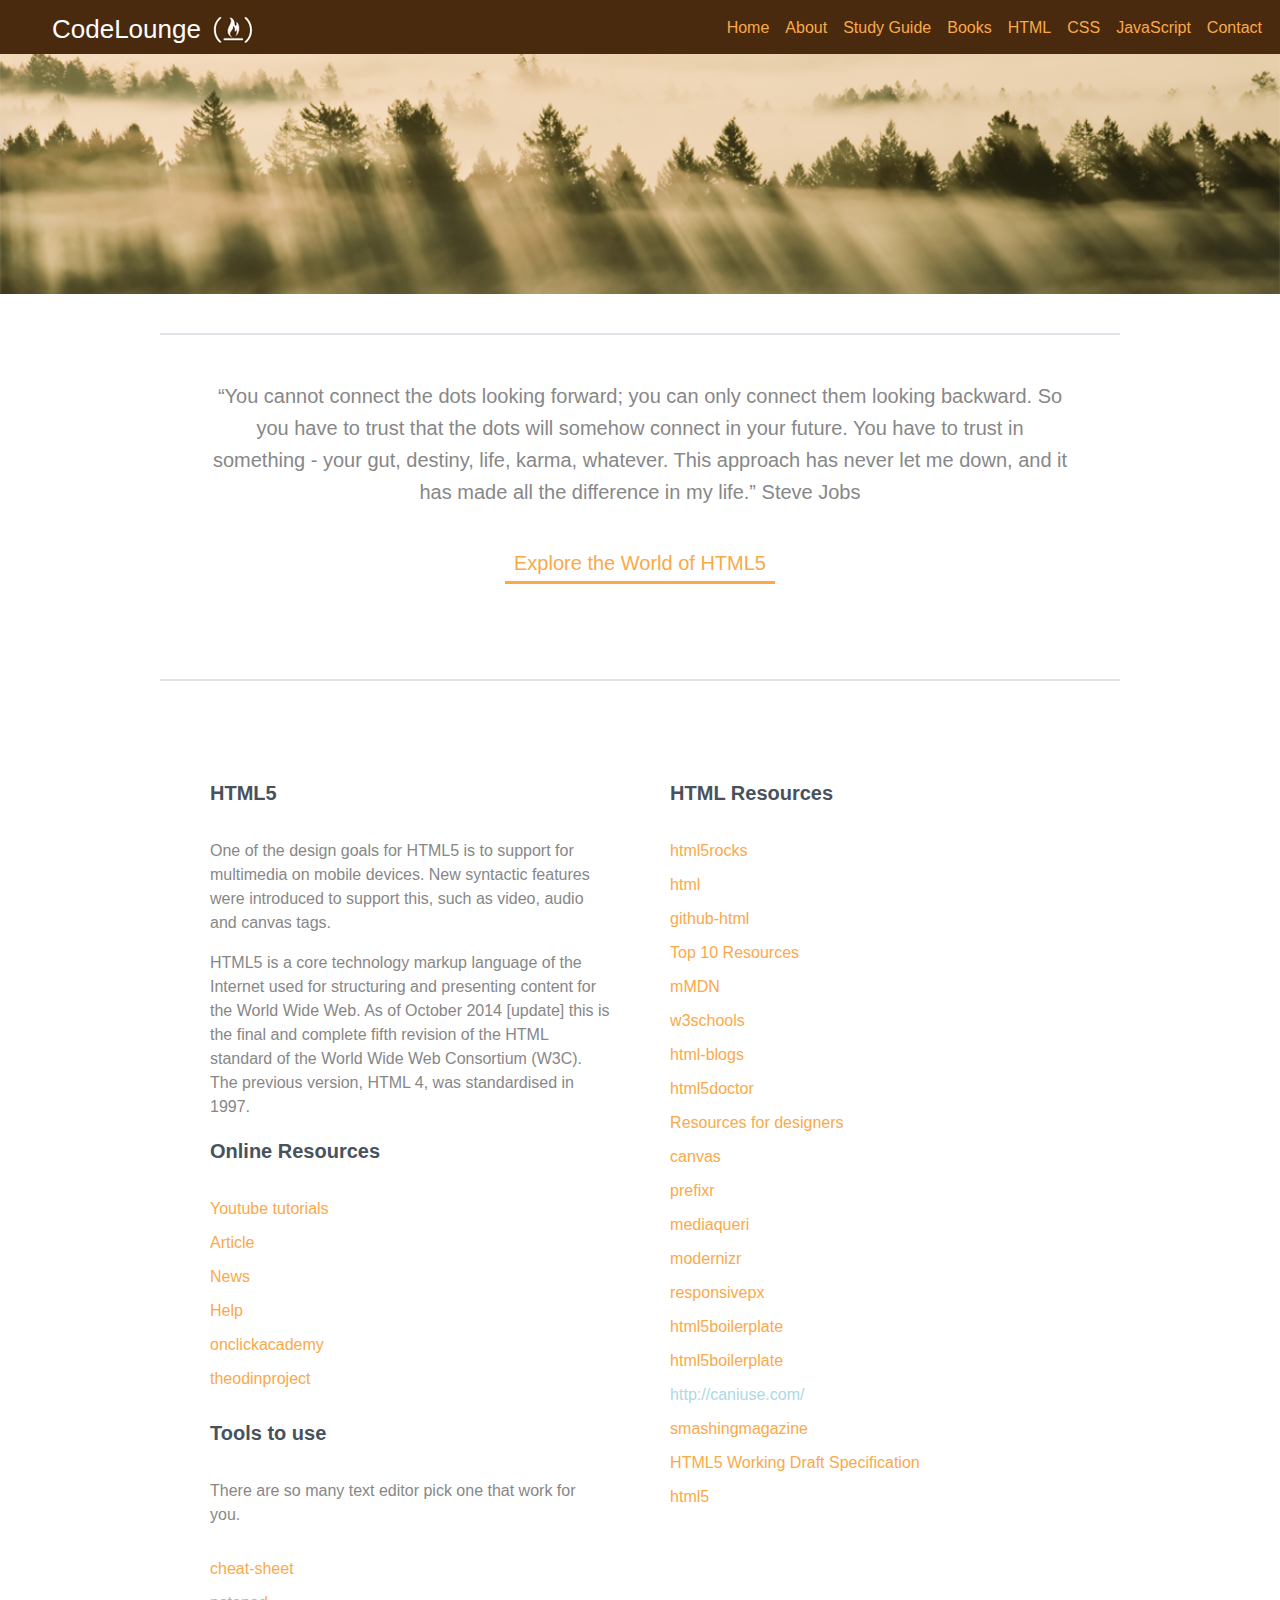
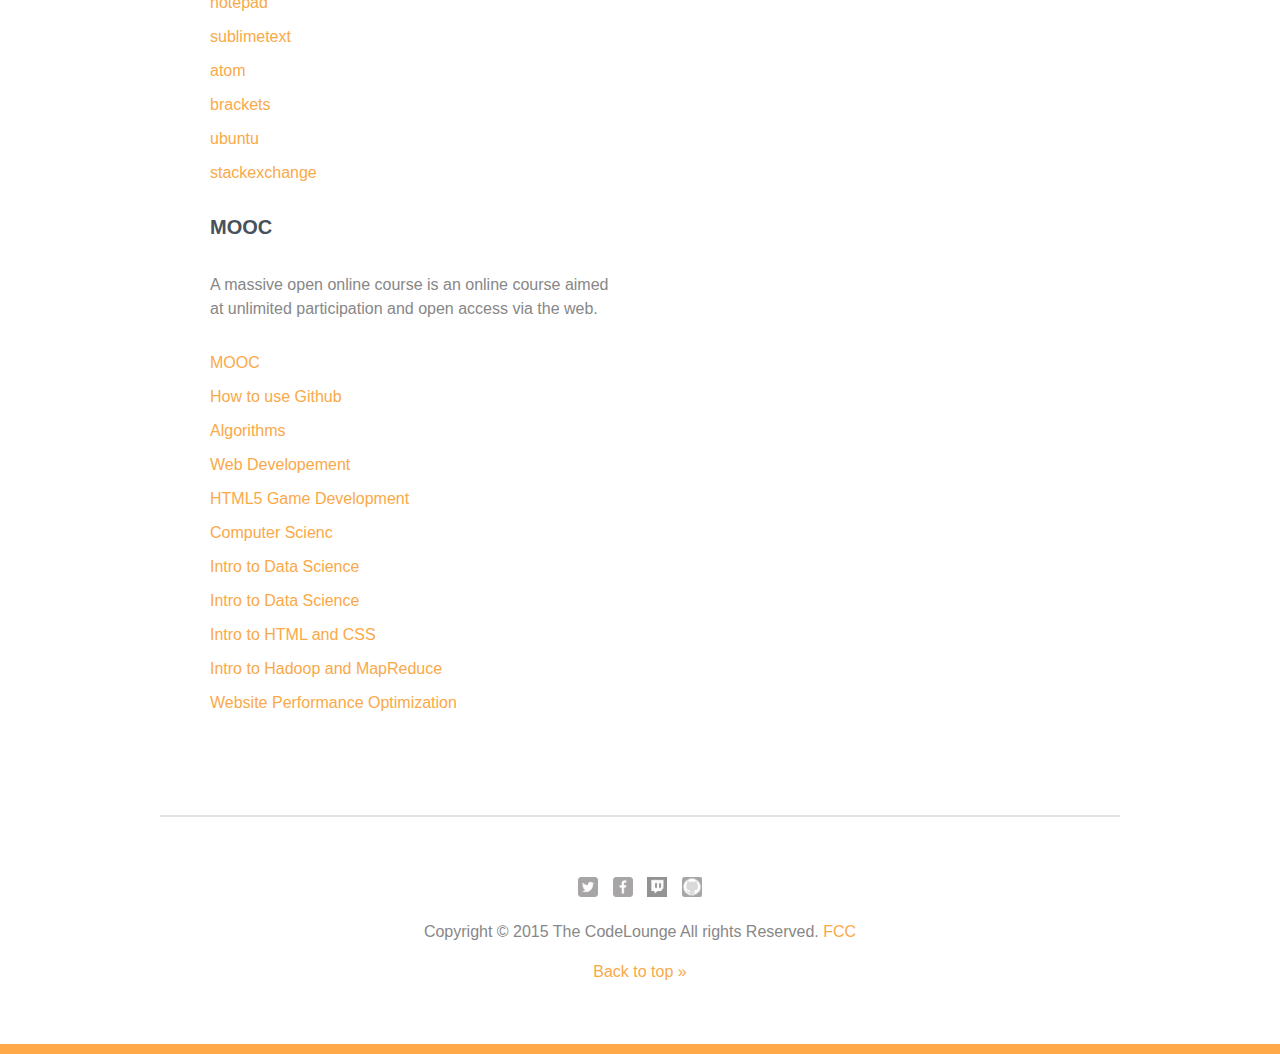
<file: html.html>
<html>
  <head>
    <title>CodeLounge</title>
    <link rel="stylesheet" href="css/style.css">
    <script src="https://ajax.googleapis.com/ajax/libs/jquery/1.11.2/jquery.min.js"></script>
  <script src="js/script.js"></script>
  </head>
  <body>

    <header id="top" class="main-header">

        <div id="topbar">
          <div class="container">
            <h1 class="title">CodeLounge</h1>
            <div class="logo">
              <a href="http://www.freecodecamp.com/" >
                <img src="img/logo.png" alt="logo">
              </a>
            </div>

                <div id="mo-nav">
                    <div></div>
                    <div></div>
                    <div></div>
                    </div>
                    <div class="responsive-menu">
            <nav>
              <ul>
                <li class="nav-li" ><a href="index.html" >Home</a>
                </li><li class="nav-li" ><a href="about.html">About</a>
                </li><li class="nav-li" ><a href="study.html">Study Guide</a>
                </li><li class="nav-li" ><a href="books.html">Books</a>
                </li><li class="nav-li" ><a href="html.html"  class="selected">HTML</a>
                </li><li class="nav-li" ><a href="css.html">CSS</a>
                </li><li class="nav-li" ><a href="js.html" >JavaScript</a>

                </li><li class="nav-li" ><a href="contact.html">Contact</a></li>
              </ul>
            </nav>
          </div>
        </div>
      </div>
        <div class="banner"></div>

      <span class="title">Journey Through the Free Code Camp</span>


    </header>

		<div class="primary-content t-border">
			<p class="intro">
        <q>You cannot connect the dots looking forward; you can only connect them looking backward. So you have to trust that the dots will somehow connect in your future. You have to trust in something - your gut, destiny, life, karma, whatever. This approach has never let me down, and it has made all the difference in my life.</q> Steve Jobs
			</p>
			<a class="callout" href="http://www.html-5-tutorial.com/about-html5.htm">Explore the World of HTML5</a>


		</div><!-- End .primary-content -->

		<div class="secondary-content t-border group">
      <div class="resorts">

        <h3>HTML Resources</h3>
        <ul>
          <li><a href="http://www.html5rocks.com/en/">html5rocks</a></li>
          <li><a href="http://www.ascii.cl/htmlcodes.htm">html</a></li>
          <li><a href="https://github.com/html5rocks">github-html</a></li>
          <li><a href="http://www.htmlgoodies.com/html5/Top-10-HTML5-Resources-for-the-Web-Developer-3913056.htm#fbid=7L3ZLfCmTml">Top 10 Resources</a></li>
          <li><a href="https://developer.mozilla.org/en-US/docs/Web/Guide/HTML/HTML5">mMDN</a></li>
          <li><a href="http://www.w3schools.com/">w3schools</a></li>
          <li><a href="http://www.creativebloq.com/web-design/10-top-html5-resources-413919">html-blogs</a></li>
          <li><a href="http://html5doctor.com/resources/">html5doctor</a></li>
          <li><a href="http://realworldcss3.com/resources/">Resources for designers</a></li>
          <li><a href="http://www.html5canvastutorials.com/">canvas</a></li>
          <li><a href="http://prefixr.com/">prefixr</a></li>
          <li><a href="http://mediaqueri.es/">mediaqueri</a></li>
          <li><a href="http://modernizr.com/">modernizr</a></li>
          <li><a href="http://responsivepx.com/">responsivepx</a></li>
          <li><a href="http://html5boilerplate.com/">html5boilerplate</a></li>
          <li><a href="http://html5boilerplate.com/">html5boilerplate</a></li>

          <li><a href="">http://caniuse.com/</a></li>

          <li><a href="http://www.smashingmagazine.com/">smashingmagazine</a></li>
          <li><a href="http://www.w3.org/html/wg/drafts/html/master/Overview.html">HTML5 Working Draft Specification</a></li>
          <li><a href="http://webdesign.about.com/od/html5/qt/what_is_html5.htm">html5</a></li>


        </ul>
      </div>

      <div class="tips">

                <h3>HTML5</h3>
                <p>
                  One of the design goals for HTML5 is to support for multimedia on mobile devices. New syntactic features were introduced to support this, such as video, audio and canvas tags.
                </p>
                <p>  HTML5 is a core technology markup language of the Internet used for structuring and presenting content for the World Wide Web. As of October 2014 [update] this is the final and complete fifth revision of the HTML standard of the World Wide Web Consortium (W3C). The previous version, HTML 4, was standardised in 1997.</p>



        <h3>Online Resources</h3>

      <ul>
        <li><a href="https://www.youtube.com/watch?v=BkkcLnNQbC8&index=1&list=PLl1MmKpV0eidnESfeNTQ-4g9s0LpFY_Y6">Youtube tutorials</a></li>
        <li><a href="http://blog.danielna.com/getting-a-job-as-a-front-end-web-developer.html">Article</a></li>
        <li><a href="http://www.reddit.com/r/learnprogramming/new/">News</a></li>
        <li><a href="http://stackoverflow.com/">Help</a></li>
        <li><a href="http://onclickacademy.com/">onclickacademy</a></li>
        <li><a href="http://www.theodinproject.com/courses?ref=home_b">theodinproject</a></li>
        <li><a href=""></a></li>
        <li><a href=""></a></li>
        <li><a href=""></a></li>
        <li><a href=""></a></li>
        <li><a href=""></a></li>

      </ul>
      <h3>Tools to use</h3>
      <p>There are so many text editor pick one that work for you.</p>
      <ul>
        <li><a href="http://docs.emmet.io/cheat-sheet/">cheat-sheet</a></li>
        <li><a href="http://notepad-plus-plus.org/">notepad</a></li>
        <li><a href="http://www.sublimetext.com/3">sublimetext</a></li>
        <li><a href="https://atom.io/">atom</a></li>
        <li><a href="http://brackets.io/">brackets</a></li>
        <li><a href="http://www.ubuntu.com/">ubuntu</a></li>
        <li><a href=""></a></li>
        <li><a href=""></a></li>
        <li><a href="http://apple.stackexchange.com/">stackexchange</a></li>
  </ul>
  <h3> MOOC</h3>
  <p>A massive open online course is an online course aimed at unlimited participation and open access via the web.</p>

  <ul>
    <li><a href="http://www.mooc.com/">MOOC</a></li>
    <li><a href="https://www.udacity.com/course/ud775">How to use Github</a></li>
    <li><a href="https://www.khanacademy.org/computing/computer-science/algorithms">Algorithms</a></li>
    <li><a href="https://www.udacity.com/course/cs253">Web Developement </a></li>
    <li><a href="https://www.udacity.com/course/cs255">HTML5 Game Development</a></li>
    <li><a href="Intro to Computer Science">Computer Scienc</a></li>
    <li><a href="https://www.udacity.com/course/ud359">Intro to Data Science</a></li>


    <li><a href="https://www.udacity.com/course/ud359">Intro to Data Science</a></li>
    <li><a href="https://www.udacity.com/course/ud304">Intro to HTML and CSS</a></li>
    <li><a href="https://www.udacity.com/course/ud617">Intro to Hadoop and MapReduce</a></li>
    <li><a href="https://www.udacity.com/course/ud884">Website Performance Optimization</a></li>
  </ul>
      </div>
		</div><!-- End .secondary-content -->

    <footer class="main-footer">
      <a href="https://twitter.com/FreeCodeCamp"><img src="img/twitter-wrap.png" alt="twitterlogo" class="social-icon"></a>
      <a href="https://www.facebook.com/FreeCodeCamp"><img src="img/facebook-wrap.png" alt="facebooklogo" class="social-icon"></a>
      <a href="http://www.twitch.tv/freecodecamp"><img src="img/twitch.jpg" alt="facebooklogo" class="social-icon"></a>
      <a href="https://github.com/freecodecamp"><img src="img/git.jpg" alt="twitterlogo" class="social-icon"></a>


      <p>Copyright &copy; 2015 The CodeLounge All rights Reserved. <a href="http://www.freecodecamp.com/learn-to-code">FCC</a></p>
      <a href="#top">Back to top &raquo;</a>
    </footer>
  </div>
  </body>
</html>
</file>
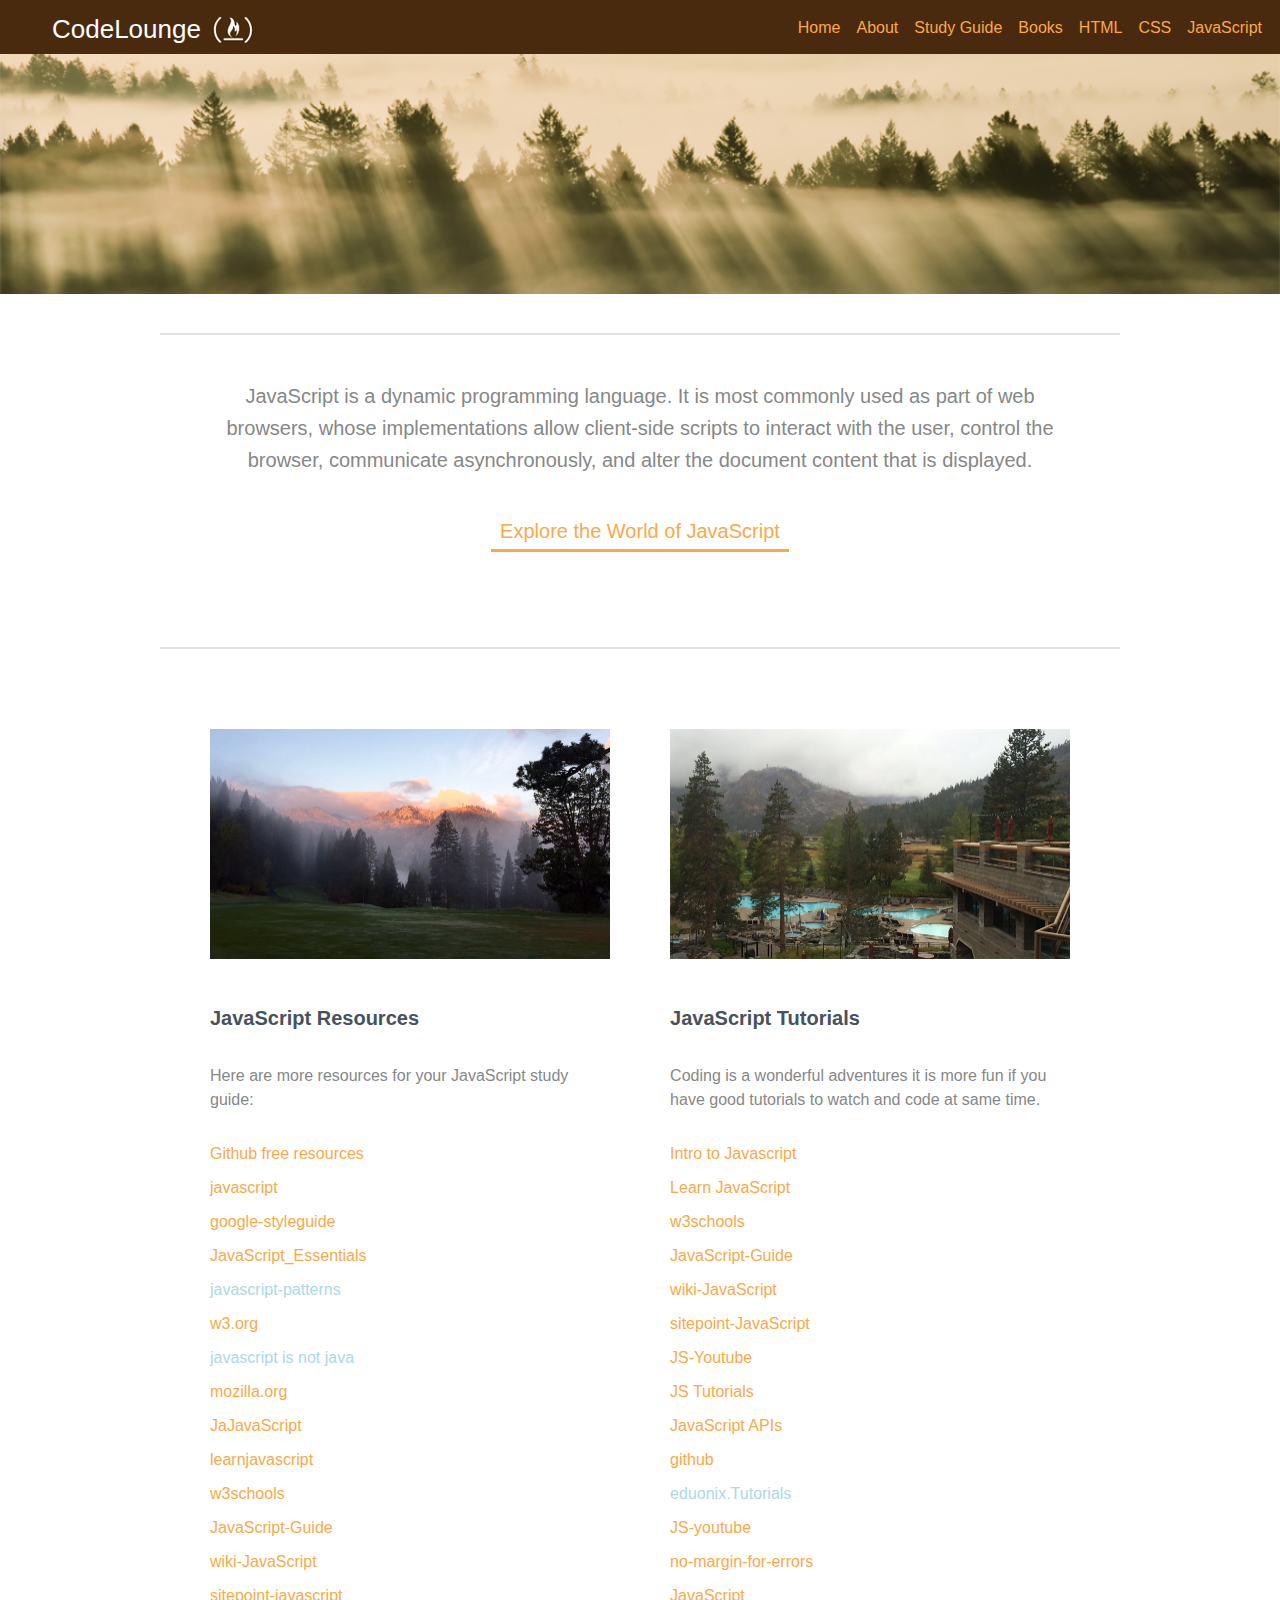
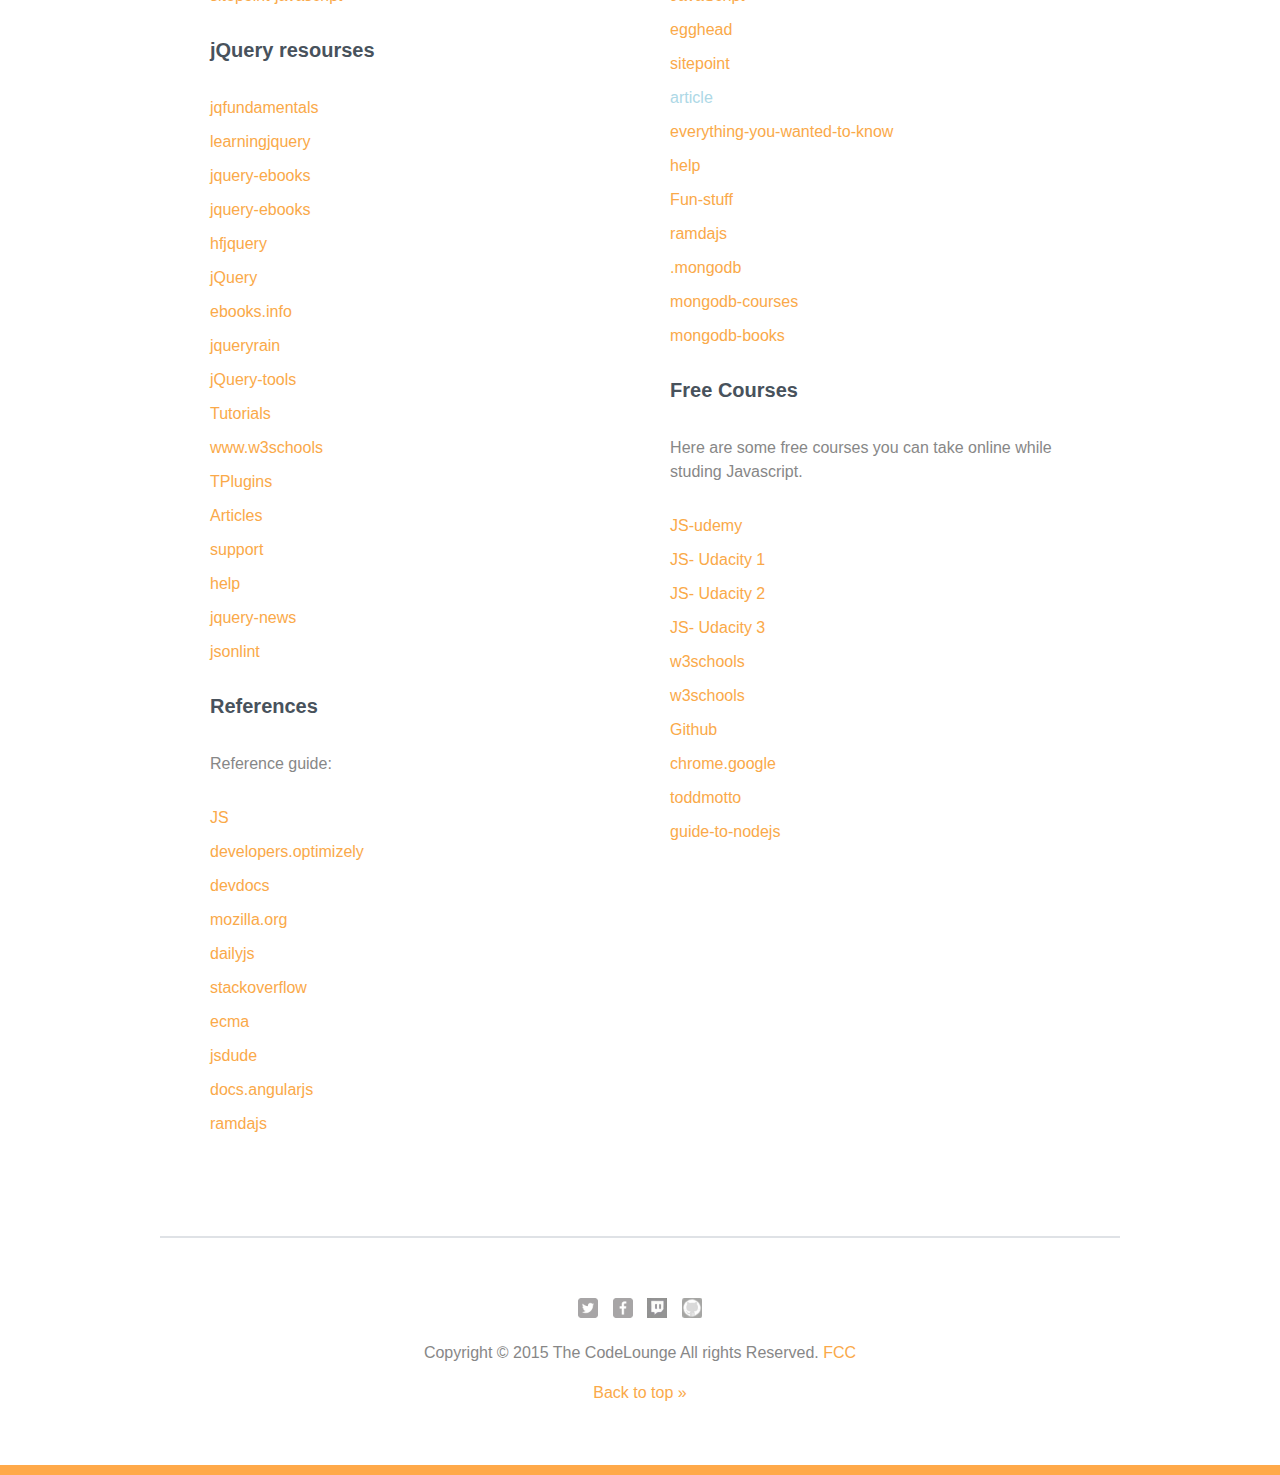
<file: js.html>
<!DOCTYPE html>
<html>
  <head>
    <title>CodeLounge</title>
    <link rel="stylesheet" href="css/style.css">
    <script src="https://ajax.googleapis.com/ajax/libs/jquery/1.11.2/jquery.min.js"></script>
  <script src="js/script.js"></script>
  </head>
  <body>

    <header id="top" class="main-header">

        <div id="topbar">
          <div class="container">
            <h1 class="title">CodeLounge</h1>
            <div class="logo">
              <a href="http://www.freecodecamp.com/" >
                <img src="img/logo.png" alt="logo">
              </a>
            </div>
            <div id="mo-nav">
              <div></div>
              <div></div>
              <div></div>
            </div>
            <div class="responsive-menu">
            <nav>
              <ul>
                <li class="nav-li" ><a href="index.html">Home</a>
                </li><li class="nav-li" ><a href="about.html">About</a>
                </li><li class="nav-li" ><a href="study.html">Study Guide</a>
                </li><li class="nav-li" ><a href="books.html">Books</a>
                </li><li class="nav-li" ><a href="html.html">HTML</a>
                </li><li class="nav-li" ><a href="css.html">CSS</a>
                </li><li class="nav-li" ><a href="js.html"  class="selected" >JavaScript</a></li>
              </ul>
            </nav>
          </div>
        </div>
      </div>
        <div class="banner"></div>

      <span class="title">Journey Through the Free Code Camp</span>


    </header>


  		<div class="primary-content t-border">
  			<p class="intro">
          JavaScript is a dynamic programming language. It is most commonly used as part of web browsers, whose implementations allow client-side scripts to interact with the user, control the browser, communicate asynchronously, and alter the document content that is displayed.
  			</p>



      <a class="callout" href="https://developer.mozilla.org/en-US/docs/Web/JavaScript/About_JavaScript">Explore the World of JavaScript</a>
  		</div><!-- End .primary-content -->

  		<div class="secondary-content t-border group">
        <div class="resorts">
          <img src="img/resort.jpg" alt="Resort">
          <h3>JavaScript Tutorials</h3>
          <p>
          Coding is a wonderful adventures it is more fun if you have good tutorials to watch and code at same time.
          </p>
          <ul>
            <li><a href="http://javascript.info/">Intro to Javascript</a></li>
            <li><a href="http://javascript.about.com/od/learnjavascript/">Learn JavaScript</a></li>
            <li><a href="http://www.w3schools.com/">w3schools</a></li>
            <li><a href="https://developer.mozilla.org/en-US/docs/Web/JavaScript/Guide">JavaScript-Guide</a></li>
            <li><a href="http://en.wikibooks.org/wiki/JavaScript">wiki-JavaScript</a></li>
            <li><a href="http://www.sitepoint.com/javascript/">sitepoint-JavaScript</a></li>
            <li><a href="https://www.youtube.com/watch?v=HMjU2_-DWLw">JS-Youtube</a></li>
            <li><a href="http://javascript.info/">JS Tutorials</a></li>
            <li><a href="http://chimera.labs.oreilly.com/books/1234000001655/index.html">JavaScript APIs</a></li>
            <li><a href="https://github.com/airbnb/javascript/blob/master/README.md">github</a></li>
            <li><a href="http://www.eduonix.com/freebies/Web-Development/Learn-Javascript-And-JQuery-From-Scratch"></a></li>
            <li><a href="">eduonix.Tutorials</a></li>
            <li><a href="https://www.youtube.com/watch?v=Ukg_U3CnJWI">JS-youtube</a></li>
            <li><a href="http://www.no-margin-for-errors.com/">no-margin-for-errors</a></li>
            <li><a href="http://adripofjavascript.com/archive.html">JavaScript</a></li>
            <li><a href="https://egghead.io/series/mastering-asynchronous-programming-the-end-of-the-loop">egghead</a></li>
            <li><a href="http://www.sitepoint.com/javascript/">sitepoint</a></li>
            <li><a href="http://nicolasgallagher.com/micro-clearfix-hack/"></a></li>
            <li><a href="">article</a></li>
            <li><a href="http://toddmotto.com/everything-you-wanted-to-know-about-javascript-scope/">everything-you-wanted-to-know</a></li>
            <li><a href="http://stackoverflow.com/">help</a></li>
            <li><a href="http://voxeljs.com/">Fun-stuff</a></li>
            <li><a href="http://ramdajs.com/">ramdajs</a></li>
            <li><a href="http://www.mongodb.org/">.mongodb</a></li>
            <li><a href="https://university.mongodb.com/courses/catalog">mongodb-courses</a></li>
            <li><a href="https://www.mongodb.org/books">mongodb-books</a></li>

          </ul>
          <h3>Free Courses</h3>
          <p>Here are some free courses you can take online while studing Javascript.</p>
        <ul>
          <li><a href="https://www.udemy.com/javascript-aesthetics/#/">JS-udemy</a></li>
          <li><a href="https://www.udacity.com/course/ud989">JS- Udacity 1</a></li>
          <li><a href="https://www.udacity.com/course/ud015">JS- Udacity 2</a></li>
          <li><a href="https://www.udacity.com/course/ud549">JS- Udacity 3</a></li>
          <li><a href="http://www.w3schools.com/js/">w3schools</a></li>
          <li><a href="http://www.w3schools.com/js/">w3schools</a></li>
          <li><a href="https://dorey.github.io/JavaScript-Equality-Table/">Github</a></li>
          <li><a href="https://chrome.google.com/webstore/detail/w3schools-hider/igiahejkpbnbnekdaefddmdceocmjpll/related">chrome.google</a></li>
          <li><a href="http://toddmotto.com/everything-you-wanted-to-know-about-javascript-scope/">toddmotto</a></li>


          <li><a href="http://blog.modulus.io/absolute-beginners-guide-to-nodejs">guide-to-nodejs</a></li>
        </ul>
        </div>

        <div class="tips">
          <img src="img/mtn-landscape.jpg" alt="Mountain Landscape">
          <h3>JavaScript Resources</h3>
          <p>Here are more resources for your JavaScript study guide:</p>
          <ul>
            <li><a href="http://www.informit.com/library/library.aspx?b=STY_JavaScript_24_hours"></a></li>
            <li><a href="JavaScript in 24_hours"></a></li>
            <li><a href="https://github.com/vhf/free-programming-books/blob/master/free-programming-books.md#javascript">Github free resources</a></li>
            <li><a href="http://www.crockford.com/javascript/">javascript</a></li>
            <li><a href="http://google-styleguide.googlecode.com/svn/trunk/javascriptguide.xml">google-styleguide</a></li>
            <li><a href="http://www.techotopia.com/index.php/JavaScript_Essentials">JavaScript_Essentials</a></li>
            <li><a href="http://shichuan.github.io/javascript-patterns/"></a></li>
            <li><a href="">javascript-patterns</a></li>
            <li><a href="https://leanpub.com/leaflet-tips-and-tricks"></a></li>
            <li><a href="https://www.w3.org/community/webed/wiki/What_can_you_do_with_JavaScript">w3.org</a></li>
            <li><a href="https://www.java.com/en/download/faq/java_javascript.xml"></a></li>
            <li><a href="">javascript is not java</a></li>
            <li><a href="https://developer.mozilla.org/en-US/docs/Web/JavaScript/About_JavaScript">mozilla.org</a></li>
            <li><a href="http://javascript.about.com/od/reference/p/javascript.htm">JaJavaScript</a></li>
            <li><a href=""></a></li>
            <li><a href="http://javascript.about.com/od/learnjavascript/">learnjavascript</a></li>
            <li><a href="http://www.w3schools.com/">w3schools</a></li>
            <li><a href="https://developer.mozilla.org/en-US/docs/Web/JavaScript/Guide">JavaScript-Guide</a></li>
            <li><a href="http://en.wikibooks.org/wiki/JavaScript">wiki-JavaScript</a></li>
            <li><a href="http://www.sitepoint.com/javascript/">sitepoint-javascript</a></li>
          </ul>
          <h3>jQuery resourses</h3>
          <ul>
            <li><a href="http://jqfundamentals.com/">jqfundamentals</a></li>
            <li><a href="http://book.learningjquery.com/">learningjquery</a></li>
            <li><a href="http://www.sitepoint.com/top-10-free-jquery-ebooks/">jquery-ebooks</a></li>
            <li><a href="http://readwrite.com/2011/05/21/3-free-e-books-on-jquery">jquery-ebooks</a></li>
            <li><a href="http://www.headfirstlabs.com/books/hfjquery/">hfjquery</a></li>
            <li><a href="http://javarevisited.blogspot.com/2013/07/top-5-jquery-books-for-web-developers-learn.html">jQuery</a></li>
            <li><a href="http://it-ebooks.info/">ebooks.info</a></li>

            <li><a href="http://www.jqueryrain.com/">jqueryrain</a></li>
            <li><a href="http://learn.jquery.com/">jQuery-tools</a></li>
            <li><a href="http://razorjack.net/quicksand/">Tutorials</a></li>
            <li><a href="http://www.w3schools.com/jquery/">www.w3schools</a></li>
            <li><a href="http://www.scratchinginfo.net/best-top-jquery-plugins-2014/">TPlugins</a></li>
            <li><a href="https://plus.google.com/+AddyOsmani/posts/5c73PvGu1HX">Articles</a></li>
            <li><a href="https://forum.jquery.com/topic/jquery-help-21-1-2015">support</a></li>
            <li><a href="https://processwire.com/talk/topic/7912-jquery-help/">help</a></li>
            <li><a href="http://www.jqueryrain.com/demo/jquery-news-ticker/">jquery-news</a></li>
            <li><a href="http://jsonlint.com/">jsonlint</a></li>
            <li><a href=""></a></li>
            <li><a href=""></a></li>


          </ul>

          <h3>References</h3>
          <p>Reference guide:</p>
          <ul>
            <li><a href="http://javascript.info/">JS</a></li>
            <li><a href="http://developers.optimizely.com/">developers.optimizely</a></li>
            <li><a href="http://devdocs.io/">devdocs</a></li>
            <li><a href="https://developer.mozilla.org/en-US/docs/Web/JavaScript">mozilla.org</a></li>
            <li><a href="http://dailyjs.com/">dailyjs</a></li>
            <li><a href="http://stackoverflow.com/">stackoverflow</a></li>
            <li><a href="http://www.ecma-international.org/publications/standards/Ecma-262.htm">ecma</a></li>
            <li><a href="http://www.thatjsdude.com/jsConcepts/concepts/scope.html#hoisting">jsdude</a></li>
            <li><a href="https://docs.angularjs.org">docs.angularjs</a></li>
            <li><a href="http://ramdajs.com/docs">ramdajs</a></li>
          </ul>
        </div>

  		</div><!-- End .secondary-content -->

      <footer class="main-footer">

        <a href="https://twitter.com/FreeCodeCamp"><img src="img/twitter-wrap.png" alt="twitterlogo" class="social-icon"></a>
        <a href="https://www.facebook.com/FreeCodeCamp"><img src="img/facebook-wrap.png" alt="facebooklogo" class="social-icon"></a>
        <a href="http://www.twitch.tv/freecodecamp"><img src="img/twitch.jpg" alt="facebooklogo" class="social-icon"></a>
        <a href="https://github.com/freecodecamp"><img src="img/git.jpg" alt="twitterlogo" class="social-icon"></a>

        <p>Copyright &copy; 2015 The CodeLounge All rights Reserved. <a href="http://www.freecodecamp.com/learn-to-code">FCC</a></p>
        <a href="#top">Back to top &raquo;</a>
      </footer>
    </div>
    </body>
  </html>
</file>
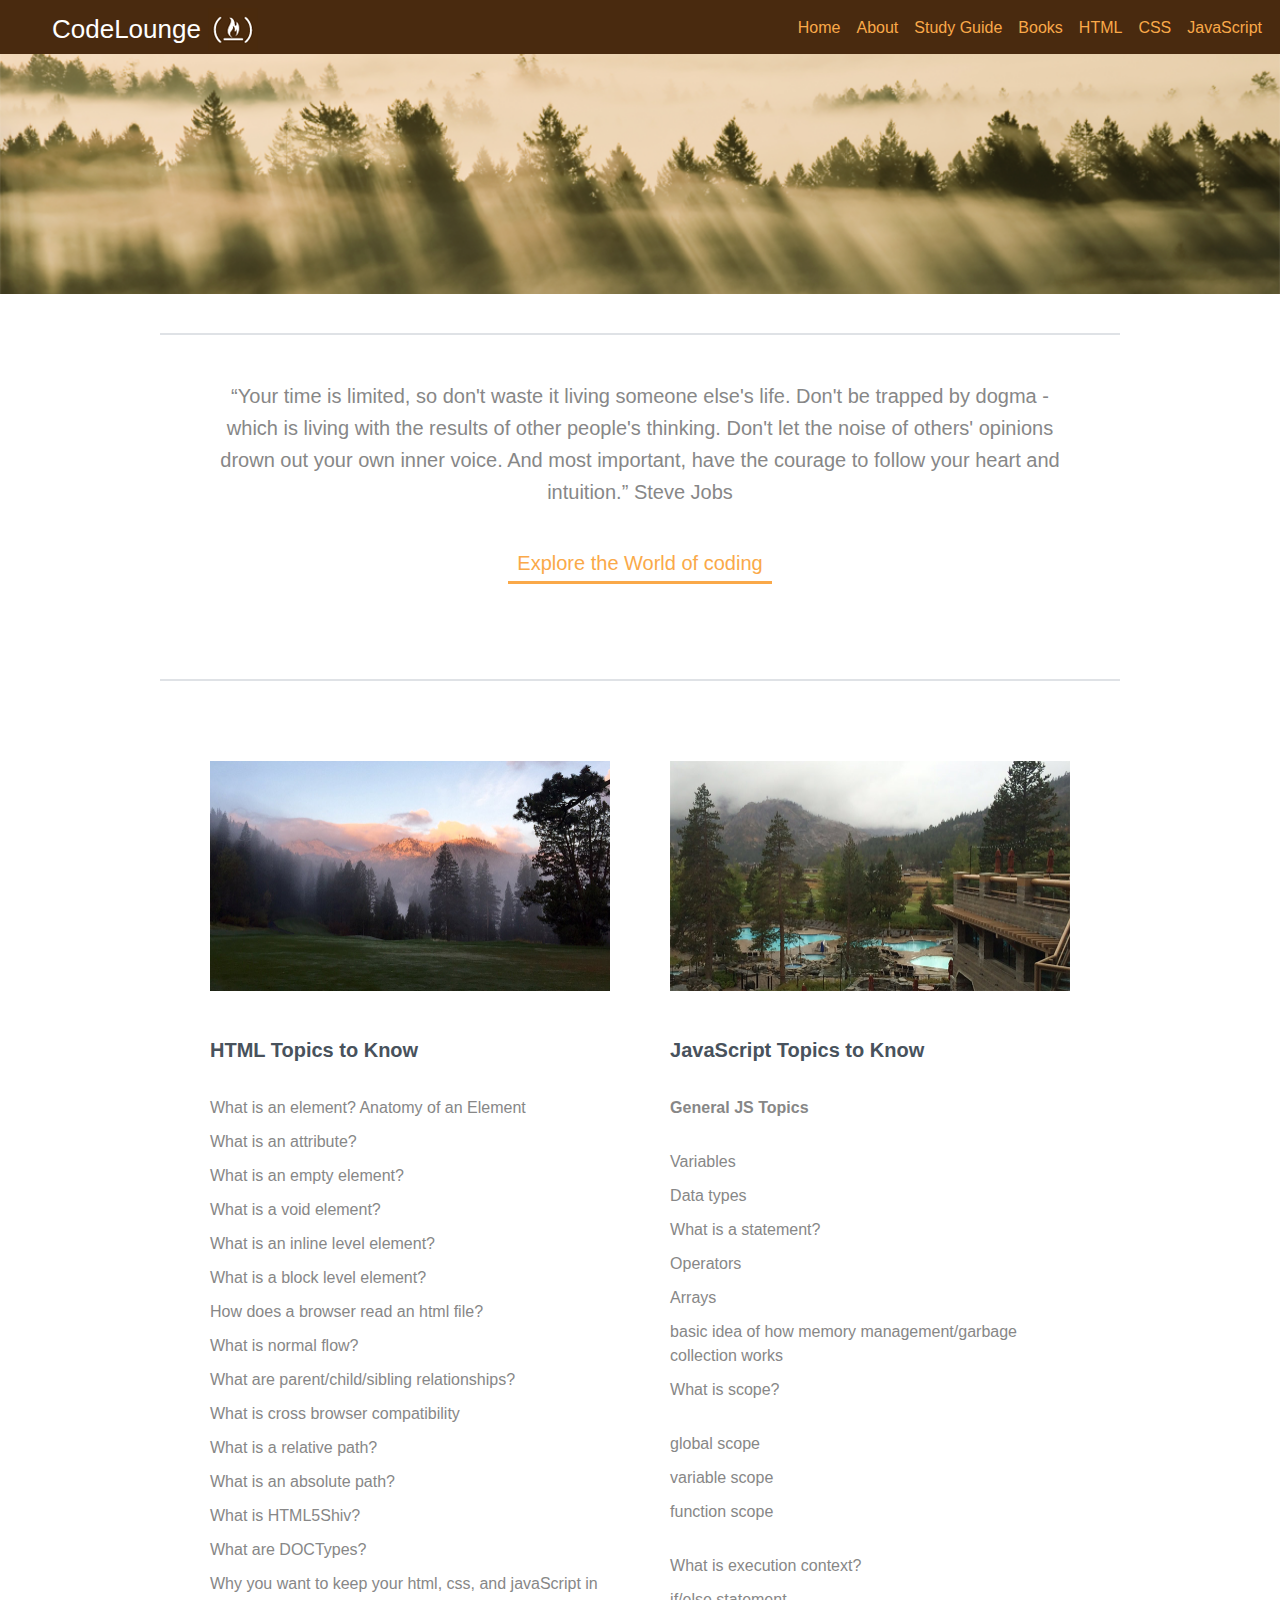
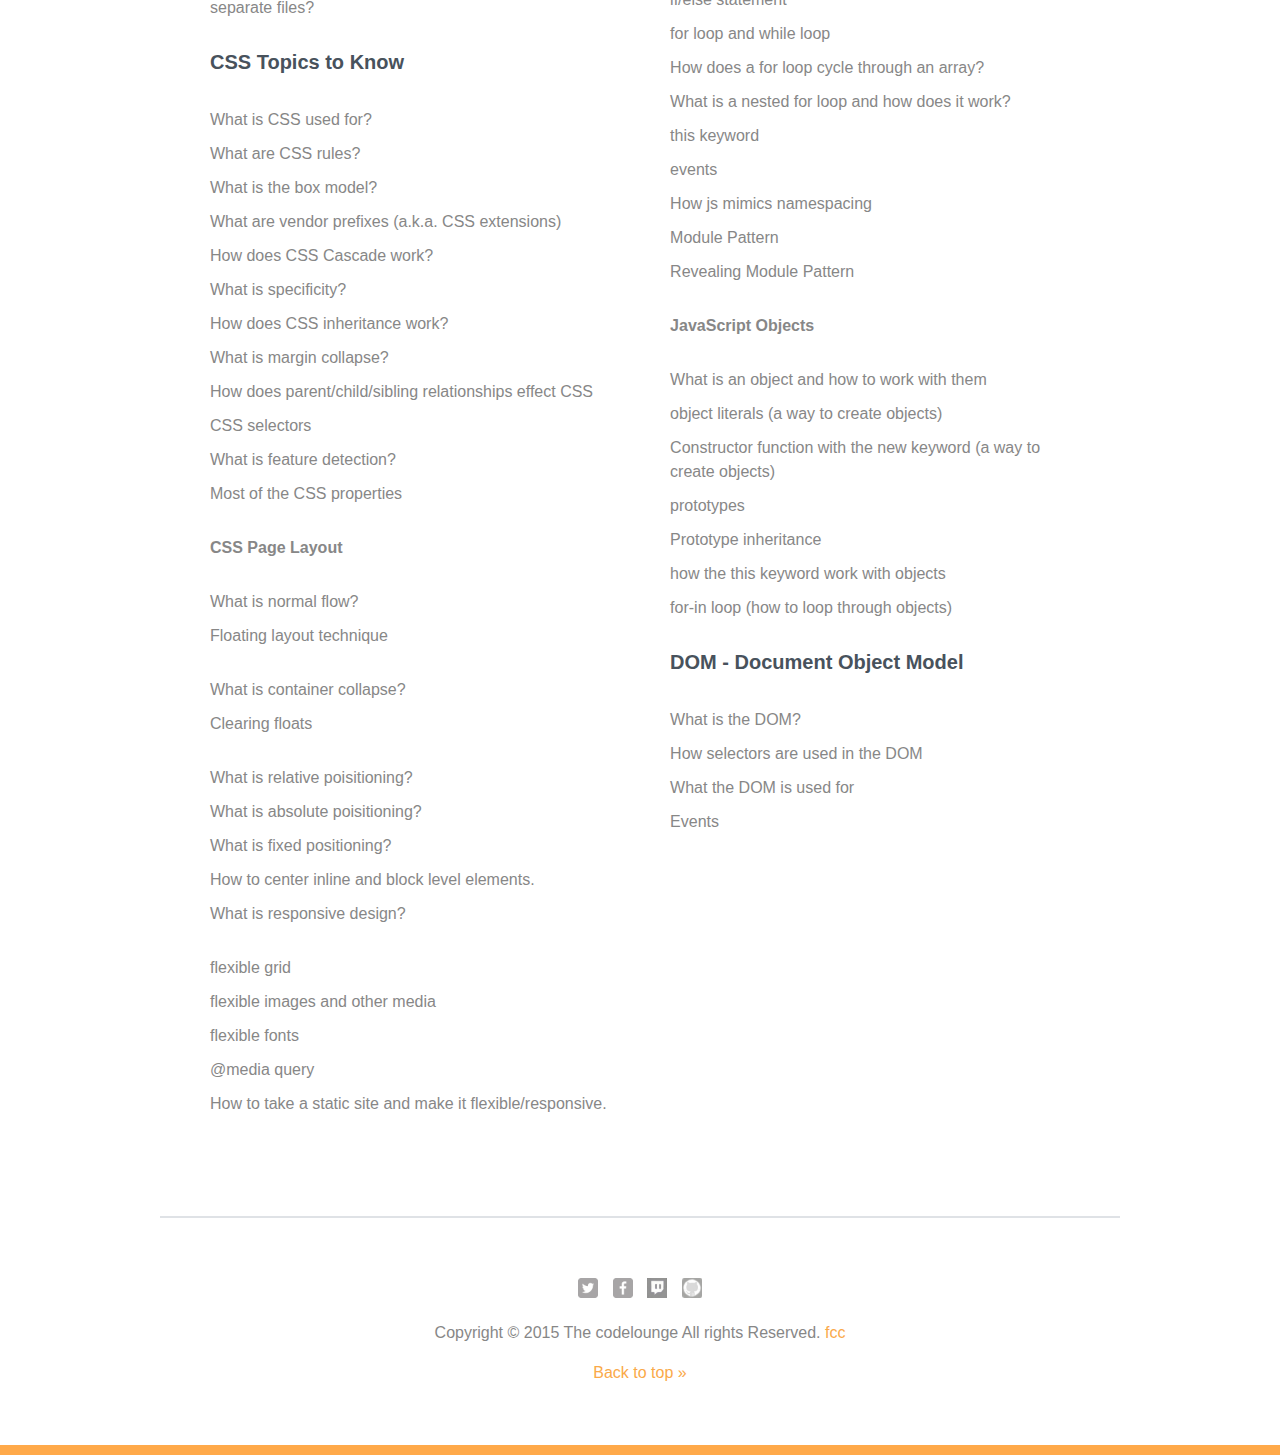
<file: study.html>
<!DOCTYPE html>
<html>
  <head>
    <title>CodeLounge</title>
    <link rel="stylesheet" href="css/style.css">
    <script src="https://ajax.googleapis.com/ajax/libs/jquery/1.11.2/jquery.min.js"></script>
  <script src="js/script.js"></script>
  </head>
  <body>

    <header id="top" class="main-header">

        <div id="topbar">
          <div class="container">
            <h1 class="title">CodeLounge</h1>
            <div class="logo">
              <a href="http://www.freecodecamp.com/" >
                <img src="img/logo.png" alt="logo">
              </a>
            </div>
            <div id="mo-nav">
              <div></div>
              <div></div>
              <div></div>
            </div>
            <div class="responsive-menu">
            <nav>
              <ul>
                <li class="nav-li" ><a href="index.html">Home</a>
                </li><li class="nav-li" ><a href="about.html">About</a>
                </li><li class="nav-li" ><a href="study.html"  class="selected">Study Guide</a>
                </li><li class="nav-li" ><a href="books.html">Books</a>
                </li><li class="nav-li" ><a href="html.html">HTML</a>
                </li><li class="nav-li" ><a href="css.html">CSS</a>
              </li><li class="nav-li" ><a href="js.html" >JavaScript</a></li>
              </ul>
            </nav>
          </div>
        </div>
      </div>
        <div class="banner"></div>

      <span class="title">Journey Through the Free Code Camp</span>


    </header>


		<div class="primary-content t-border">
			<p class="intro">
        <q>Your time is limited, so don't waste it living someone else's life. Don't be trapped by dogma - which is living with the results of other people's thinking. Don't let the noise of others' opinions drown out your own inner voice. And most important, have the courage to follow your heart and intuition.</q>
 Steve Jobs

			</p>


			<a class="callout" href="https://www.khanacademy.org/computing/hour-of-code/hour-of-code-tutorial/v/welcome-hour-of-code">Explore the World of coding</a>
		</div><!-- End .primary-content -->

		<div class="secondary-content t-border group">
      <div class="resorts">
        <img src="img/resort.jpg" alt="Resort">
        <h3>JavaScript Topics to Know</h3>
        <h4>General JS Topics</h4>
        <ul>
            <li>Variables</li>
            <li>Data types</li>
            <li>What is a statement?</li>
            <li>Operators</li>
            <li>Arrays</li>
            <li>basic idea of how memory management/garbage collection works</li>
            <li>What is scope?</li>
              <ul>
                  <li>global scope</li>
                  <li>variable scope</li>
                  <li>function scope</li>
              </ul>
            <li>What is execution context?</li>
            <li>if/else statement</li>
            <li>for loop and while loop</li>
            <li>How does a for loop cycle through an array?</li>
            <li>What is a nested for loop and how does it work?</li>
            <li>this keyword</li>
            <li>events</li>
            <li>How js mimics namespacing</li>
            <li>Module Pattern</li>
            <li>Revealing Module Pattern</li>
        </ul>

        <h4>JavaScript Objects</h4>
        <ul>
            <li>What is an object and how to work with them</li>
            <li>object literals (a way to create objects)</li>
            <li>Constructor function with the new keyword (a way to create objects)</li>
            <li>prototypes</li>
            <li>Prototype inheritance</li>
            <li>how the this keyword work with objects</li>
            <li>for-in loop (how to loop through objects)</li>
        </ul>


        <h3>DOM - Document Object Model</h3>
        <ul>
        <li>What is the DOM?</li>
        <li>How selectors are used in the DOM</li>
        <li>What the DOM is used for</li>
        <li>Events</li>
        </ul>


      </div>

      <div class="tips">
        <img src="img/mtn-landscape.jpg" alt="Mountain Landscape">
        <h3>HTML Topics to Know</h3>
        <ul>

            <li>What is an element? Anatomy of an Element</li>
            <li>What is an attribute?</li>
            <li>What is an empty element?</li>
            <li>What is a void element?</li>
            <li>What is an inline level element?</li>
            <li>What is a block level element?</li>
            <li>How does a browser read an html file?</li>
            <li>What is normal flow?</li>
            <li>What are parent/child/sibling relationships?</li>
            <li>What is cross browser compatibility</li>
            <li>What is a relative path?</li>
            <li>What is an absolute path?</li>
            <li>What is HTML5Shiv?</li>
            <li>What are DOCTypes?</li>
            <li>Why you want to keep your html, css, and javaScript in separate files?</li>
        </ul>


        <h3>CSS Topics to Know</h3>
        <ul>
            <li>What is CSS used for?</li>
            <li>What are CSS rules?</li>
            <li>What is the box model?</li>
            <li>What are vendor prefixes (a.k.a. CSS extensions)</li>
            <li>How does CSS Cascade work?</li>
            <li>What is specificity?</li>
            <li>How does CSS inheritance work?</li>
            <li>What is margin collapse?</li>
            <li>How does parent/child/sibling relationships effect CSS</li>
            <li>CSS selectors</li>
            <li>What is feature detection?</li>
            <li>Most of the CSS properties</li>
        </ul>
        <h4>CSS Page Layout</h4>
        <ul>
        <li>What is normal flow?</li>
        <li>Floating layout technique</li>
            <ul>
                <li>What is container collapse?</li>
                <li>Clearing floats</li>
            </ul>
        <li>What is relative poisitioning?</li>
        <li>What is absolute poisitioning?</li>
        <li>What is fixed positioning?</li>
        <li>How to center inline and block level elements.</li>
        <li>What is responsive design?</li>
            <ul>
                <li>flexible grid</li>
                <li>flexible images and other media</li>
                <li>flexible fonts</li>
                <li>@media query</li>
                <li>How to take a static site and make it flexible/responsive.</li>
            </ul>
          </ul>

      </div>
		</div><!-- End .secondary-content -->

    <footer class="main-footer">

      <a href="https://twitter.com/FreeCodeCamp"><img src="img/twitter-wrap.png" alt="twitterlogo" class="social-icon"></a>
      <a href="https://www.facebook.com/FreeCodeCamp"><img src="img/facebook-wrap.png" alt="facebooklogo" class="social-icon"></a>
      <a href="http://www.twitch.tv/freecodecamp"><img src="img/twitch.jpg" alt="facebooklogo" class="social-icon"></a>
      <a href="https://github.com/freecodecamp"><img src="img/git.jpg" alt="twitterlogo" class="social-icon"></a>


      <p>Copyright &copy; 2015 The codelounge All rights Reserved. <a href="http://www.freecodecamp.com/learn-to-code"> fcc</a></p>
      <a href="#top">Back to top &raquo;</a>
    </footer>
  </div>
  </body>
</html>
</file>
<file: css/style.css>
/* Base Styles -------------------- */

*{
  box-sizing: border-box;
}
.wrapper{
  width:980px;
  position:relative;
  background-position: center;
}
body {
  color: #878787;
  margin: 0;
  font: 1em/1.5 "Helvetica Neue", Helvetica, Arial, sans-serif;
}

h1 {
  font-size: 5.625rem; /* 90px/16px  */
  color: rgba(255, 255, 255, 1);
  font-weight: normal;
  line-height: 1.3;
}

h2 {
  font-size: 3.3125em; /* 53px/16px  */
  font-weight: normal;
  line-height: 1.1;
  margin: 0 0 .5em; /* 0 0 26px */
}

h3 {
  font-size: 1.25em; /* 20px/16px  */
  color: #48525c;
  line-height: 1.2;
  margin-bottom: 1.7em; /* 34px */
}

img {
  max-width: 100%;
  margin-bottom: 20px;
}

ul,
ol {
  margin: 30px 0;
}

li {
  margin-bottom: 10px;
}

/* Navbar ------------------ */

li {
  list-style:none;
}
.logo{
  position: absolute;
  top: .5em; left: 13em;
  display: inline-block;
}

nav{
  position: absolute;
  top: 0;
  right: 0;
  text-align:center;
  display:inline-block;
  padding: 0 10px 0 0;
  margin: 0;

}
/* Navbar button menu ------------------ */

.navbar-toggle .icon-bar:nth-of-type(2) {
	  top: 1px;
}

.navbar-toggle .icon-bar:nth-of-type(3) {
  	top: 2px;
}

.navbar-toggle .icon-bar {
	  position: relative;
	  transition: all 500ms ease-in-out;
}

.navbar-toggle.active .icon-bar:nth-of-type(1) {
	  top: 6px;
	  transform: rotate(45deg);
}

.navbar-toggle.active .icon-bar:nth-of-type(2) {
	  background-color: transparent;
}

.navbar-toggle.active .icon-bar:nth-of-type(3) {
	  top: -6px;
	  transform: rotate(-45deg);
}

/* Navbar /responsive menu ------------------ */
nav ul{
  list-style:none;
  padding: 0;
  margin: 0;
}
.nav-li{
  display:inline-block;
}
nav a{
  display: block;
  text-align: center;
  text-decoration:none;
  font-weight:800px;
  padding: 1em .5em;
}

#topbar{
  position: relative;
  background-color:#492a0f;
  height:54px;
  width:100%;
  color:#fff;
}
.banner{
  display:center;
  background: url("../img/header.png");
  background-size: cover;
  background-position: 0em 25%;
  height: 15em;
}



/* responsive-menu Ends------------------ */

/* Pseudo-classes ------------------ */

a:link {
  color: rgb(250, 169, 73);
  text-decoration: none;
}

a:visited {
  color: lightblue;
}

a:hover {
  color: rgba(255, 169, 73, .4);
}

a:active {
  color: lightcoral;
}

/* Main Styles --------------------- */

.main-header {
/*  background: #ffa949 url('../img/mountains.jpg') no-repeat center; */
  background-size: cover;
}
#topbar .title {
  position: absolute;
  top: .5em;
  left: 2em;
}
.title {
  margin: 0;
  color: white;
  font-size: 1.625rem; /* 26px/16px */
}

.intro {
  font-size: 1.25em; /* 20px/16px */
  line-height: 1.6;
}

.primary-content,
.main-header,
.main-footer {
  text-align: center;
}

.primary-content {
	padding-top: 25px;
  padding-bottom: 95px;
}

.secondary-content {
	padding-top: 80px;
	padding-bottom: 70px;
  border-bottom: 2px solid #dfe2e6;
}

.callout {
  font-size: 1.25em;
  border-bottom: 3px solid;
  padding: 0 9px 3px;
  margin-top: 20px;
  display: inline-block;
}

.main-footer {
  padding-top: 60px;
  padding-bottom: 60px;
  border-bottom: 10px solid #ffa949;
}

.social-icon{
  width:20px;
  height:20px;
  margin:0 5px;

}
.t-border {
  border-top: 2px solid #dfe2e6;
}

/* Layout Styles ------------------ */

.primary-content,
.secondary-content {
  width: 75%;
  padding-left: 50px;
  padding-right: 50px;
  margin: auto;
  max-width: 960px;
}

.wildlife {
  color: white;
  text-align: left;
  padding: 18% 24%;
  border-top: 10px solid #ffa949;
  margin: 105px 0 60px;
  background: #434a52 url('../img/bear.jpg') no-repeat  center;
  background-size: cover;
}


.container {
  max-width: 1200px
}
.center {
  text-align: center;
}
ul {
  padding: 0
}
/* Floated Columns ------------------ */
@media screen and (max-width: 800px) {
  .resorts,
  .tips {
    width: 93%;
  }
}
@media screen and (min-width: 801px) {
  .resorts,
  .tips {
    width: 46.5%
  }
}

.responsive-text {
  font-size: 1rem;
}

.tips {
  float: left;
}

.resorts {
  float: right;
}

/* Float Clearfix ------------------ */

.group:after {
  content: "";
  display: table;
  clear: both;
}

/* Media Queries ------------------ */
@media screen and (max-width: 800px) {
  #mo-nav {
    position: absolute;
    top: .2em;
    right: .2em;
    width: 3em;
    height: 3em;
    border: .2em solid white;
    border-radius: 10px;
  }
  #mo-nav div {
    background: white;
    height: .3em;
    margin: .45em;
    border-radius: 6px;
  }
  nav {
    position: absolute;
    top: 3.4em;
    display: none;
    width: 100%;
  }
  .open {
    display: block;
  }
  .nav-li {
    display: block;
    width: 100%;
    background: #492a0f;
    margin: 0;
  }
  /* hovers */
  .nav-li:hover {
    background: white;
  }
  .nav-li:hover a {
    color: black;
  }
}
</file>
